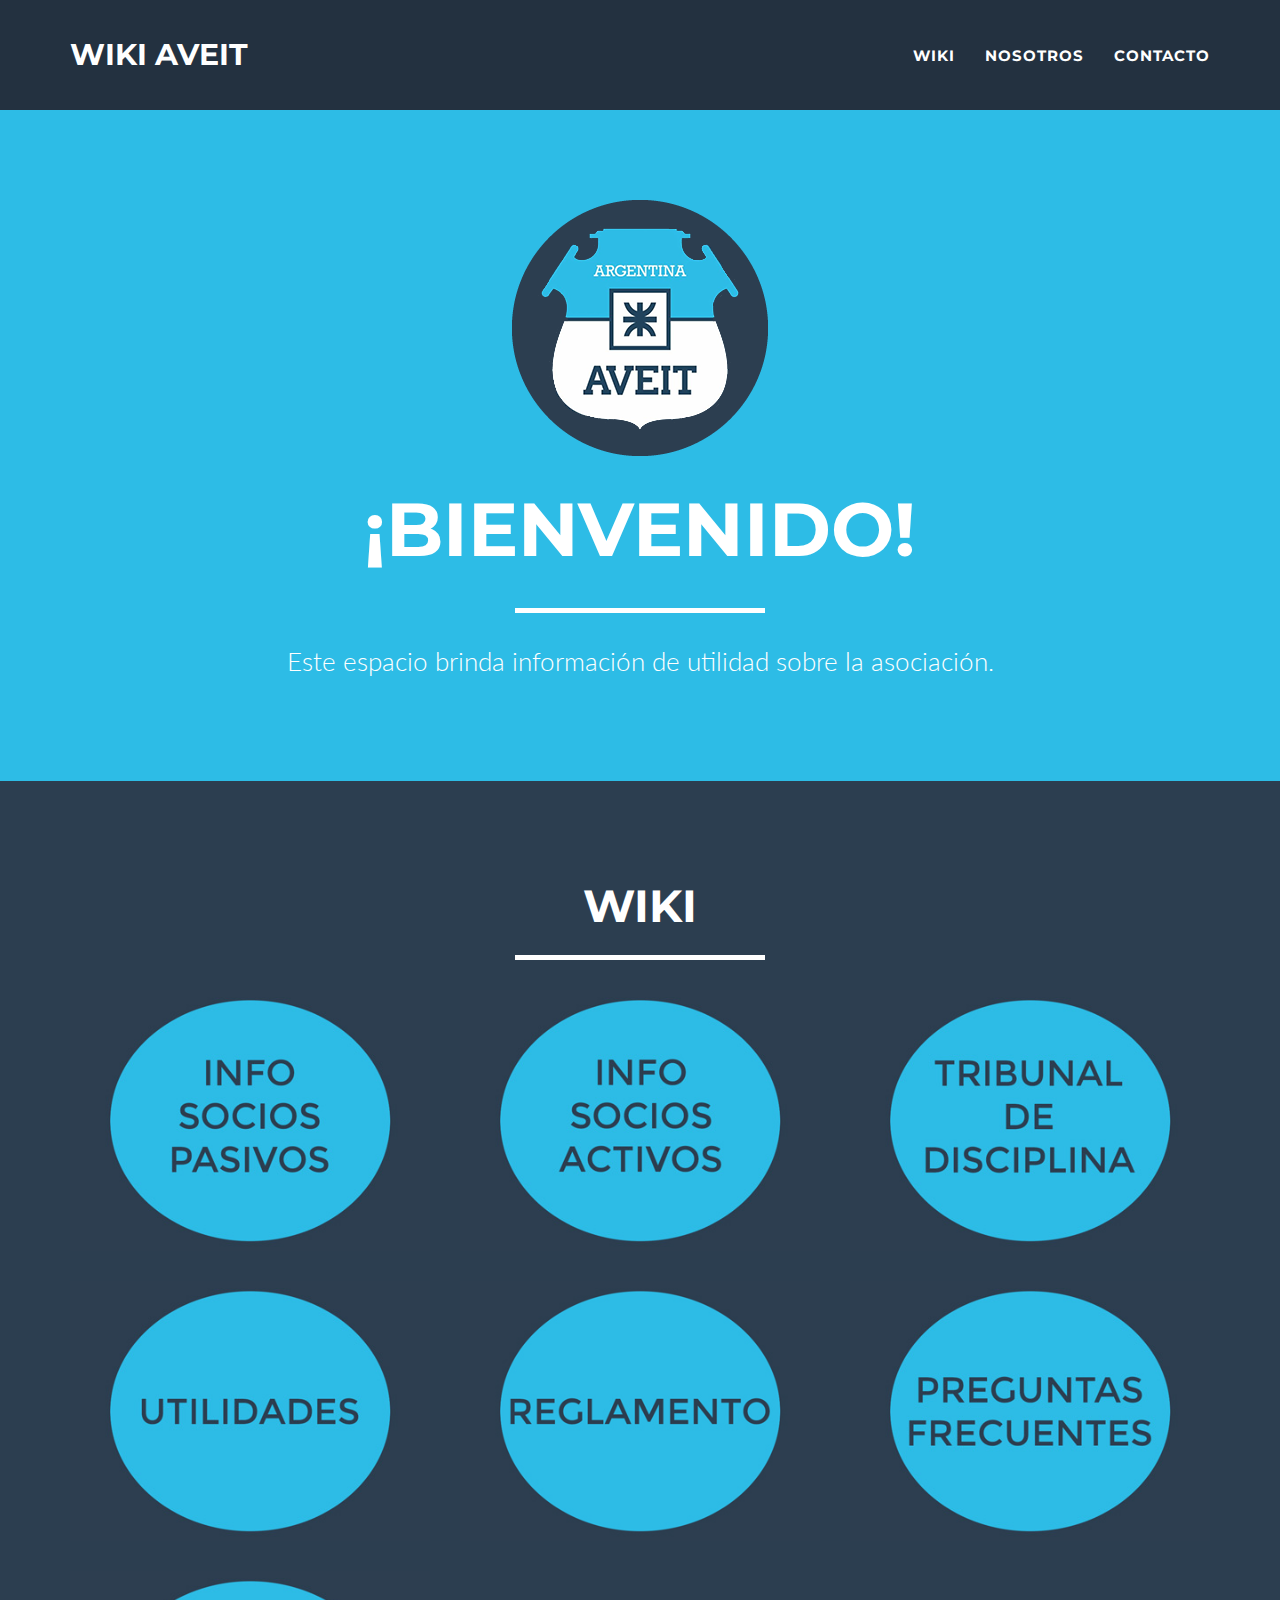
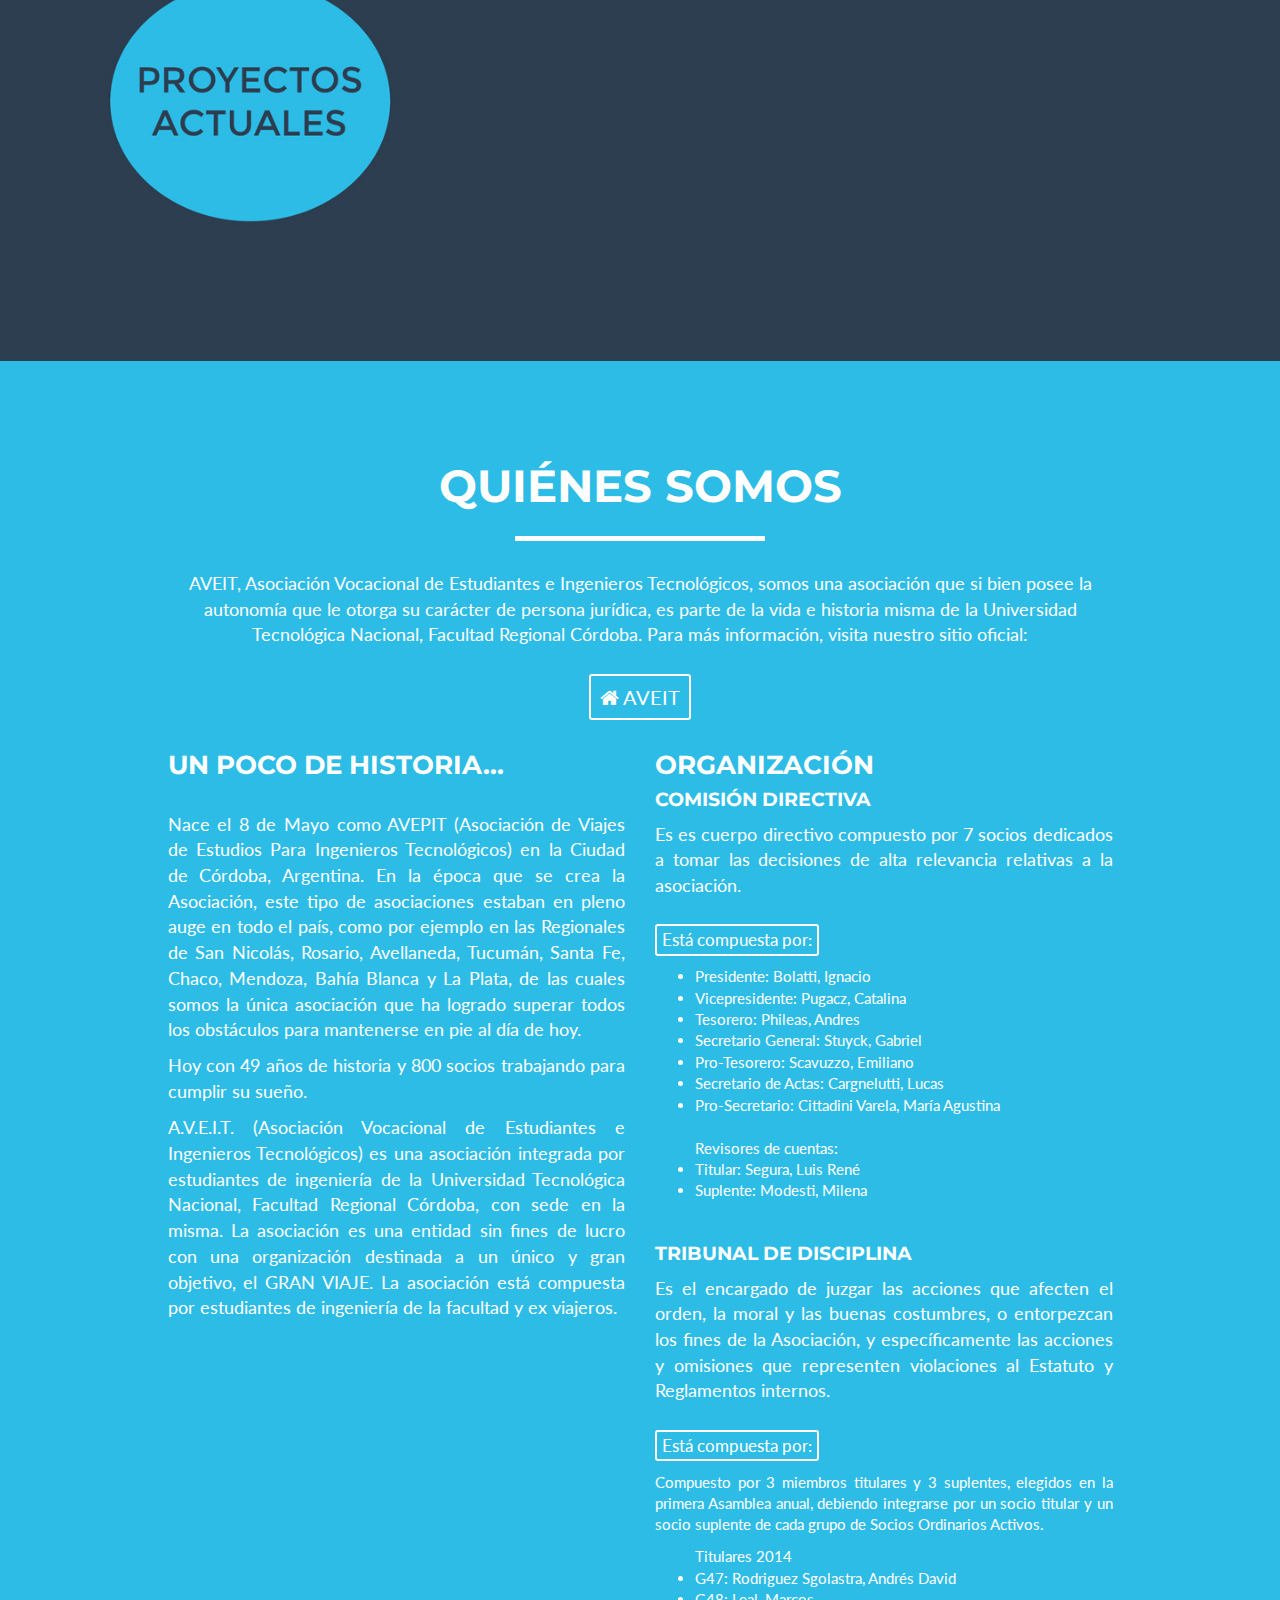
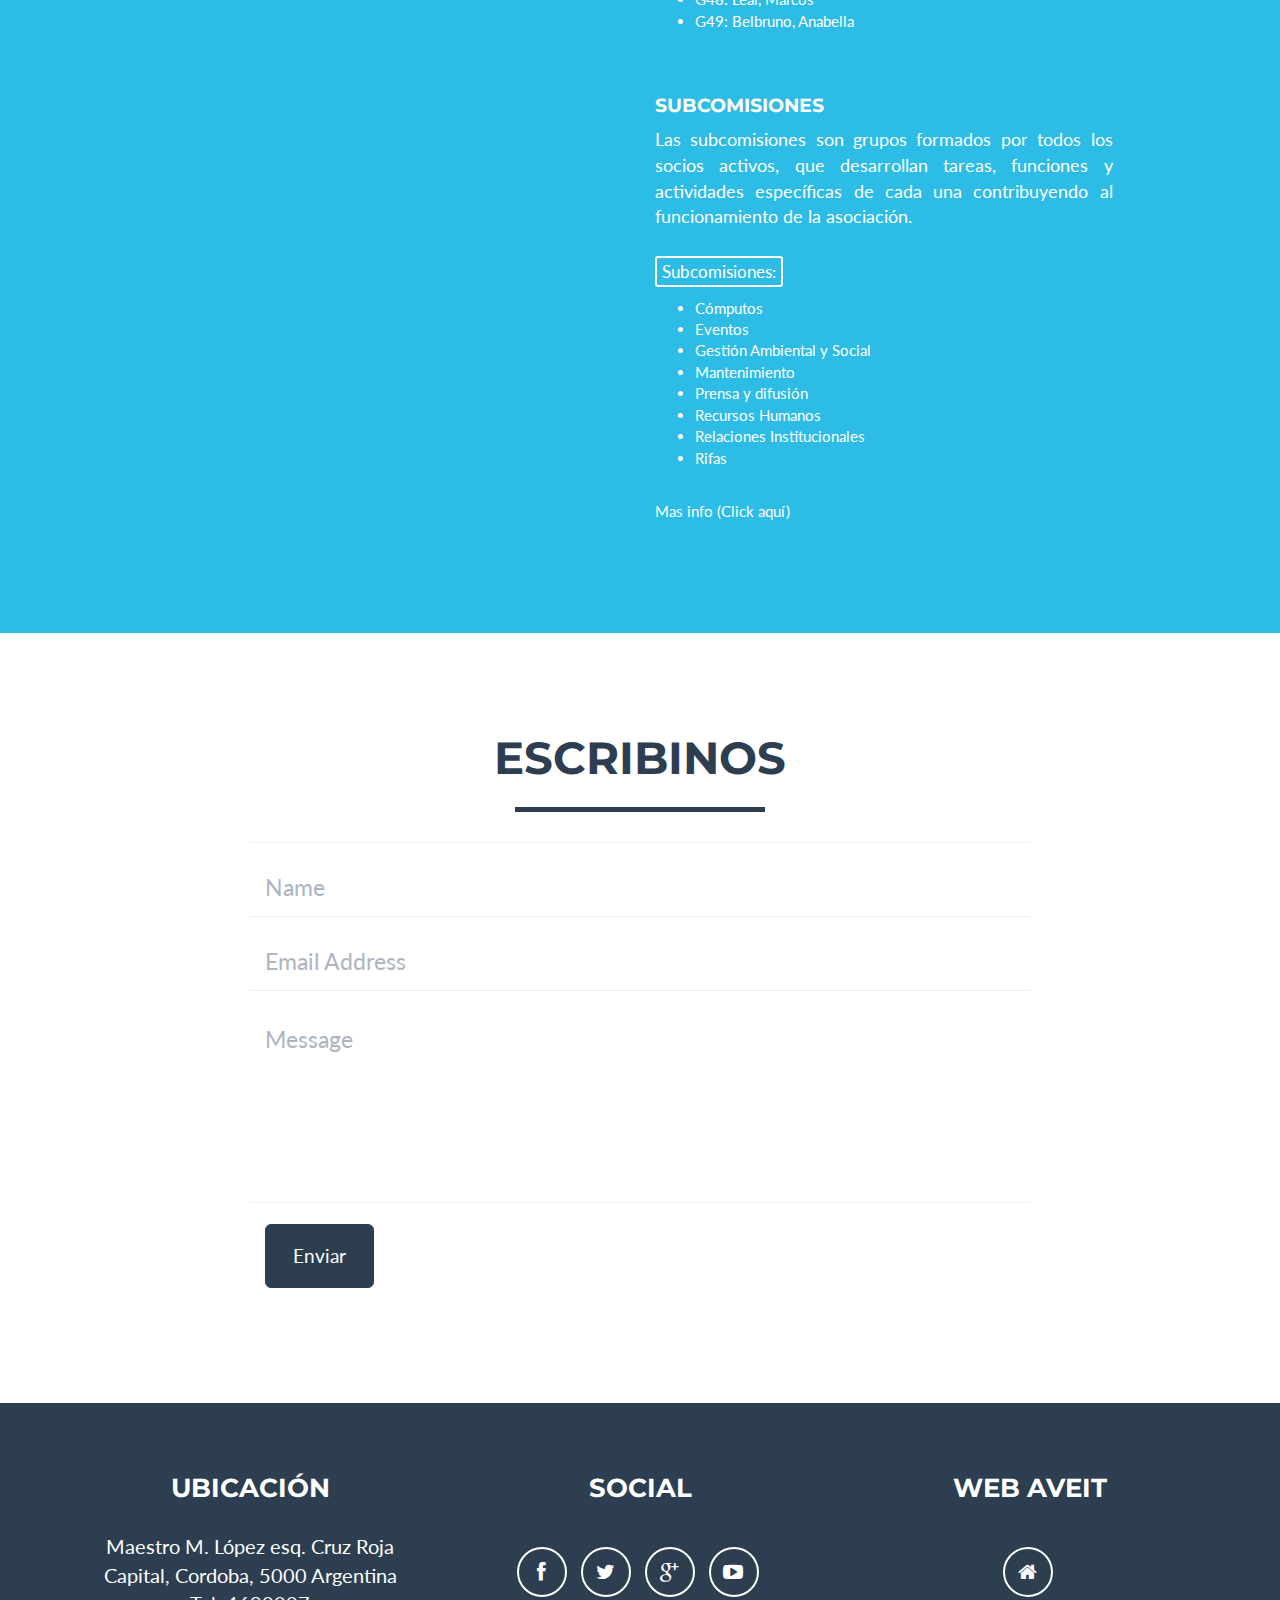
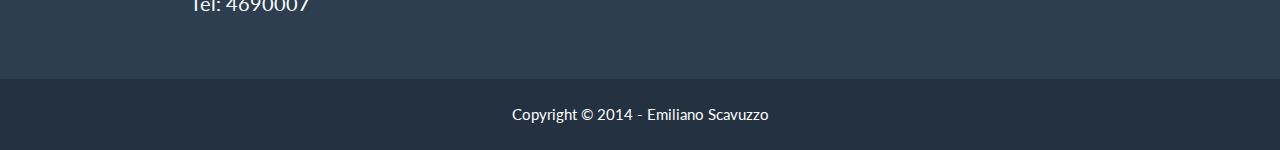
<file: index.html>
<!DOCTYPE html>
<html lang="es">

<head>

    <meta charset="utf-8">
    <meta name="viewport" content="width=device-width, initial-scale=1.0, user-scalable=no">
    <meta name="description" content="info sobre AVEIT asociacion de estudiantes e ingenieros">
    <meta name="author" content="Emiliano Scavuzzo">

    <title>Wiki AVEIT</title>

    <!-- Bootstrap Core CSS -->
    <link href="css/bootstrap.min.css" rel="stylesheet" type="text/css">
    <link href="css/freelancer.css" rel="stylesheet" type="text/css">
    <link rel="shortcut icon" type="image/x-icon" href="favicon.ico" />
    <!-- Fonts -->
    <link href="font-awesome/css/font-awesome.min.css" rel="stylesheet" type="text/css">
    <link href='http://fonts.googleapis.com/css?family=Montserrat:400,700' rel='stylesheet' type='text/css'>

    <!-- IE8 support for HTML5 elements and media queries -->
    <!--[if lt IE 9]>
      <script src="https://oss.maxcdn.com/libs/html5shiv/3.7.0/html5shiv.js"></script>
      <script src="https://oss.maxcdn.com/libs/respond.js/1.3.0/respond.min.js"></script>
      <![endif]-->

</head>

<body id="page-top" class="index">

    <!-- Navigation -->
    <nav class="navbar navbar-default navbar-fixed-top">
        <div class="container">
            <!-- Brand and toggle get grouped for better mobile display -->
            <div class="navbar-header page-scroll">
                <button type="button" class="navbar-toggle" data-toggle="collapse" data-target="#bs-example-navbar-collapse-1">
                    <span class="sr-only">Toggle navigation</span>
                    <span class="icon-bar"></span>
                    <span class="icon-bar"></span>
                    <span class="icon-bar"></span>
                </button>
                <a class="navbar-brand" href="#page-top">Wiki AVEIT</a>
            </div>

            <!-- Collect the nav links, forms, and other content for toggling -->
            <div class="collapse navbar-collapse" id="bs-example-navbar-collapse-1">
                <ul class="nav navbar-nav navbar-right">
                    <li class="hidden">
                        <a href="#page-top"></a>
                    </li>
                    <li class="page-scroll">
                        <a href="#portfolio">Wiki</a>
                    </li>
                    <li class="page-scroll">
                        <a href="#about">Nosotros</a>
                    </li>
                    <li class="page-scroll">
                        <a href="#contact">Contacto</a>
                    </li>
                </ul>
            </div>
            <!-- /.navbar-collapse -->
        </div>
        <!-- /.container-fluid -->
    </nav>

    <header>
        <div class="container">
            <div class="row">
                <div class="col-lg-12">
                    <img class="img-responsive" src="img/profile.png" alt="">
                    <div class="intro-text">
                        <span class="name">¡Bienvenido!</span>
                        <hr class="star-light">
                        <span class="skills">Este espacio brinda información de utilidad sobre la asociación.</span>
                    </div>
                </div>
            </div>
        </div>
    </header>

    <section id="portfolio">
        <div class="container">
            <div class="row">
                <div class="col-lg-12 text-center">
                    <h2>WIKI</h2>
                    <hr class="star-primary">
                </div>
            </div>
            <div class="row">
                <div class="col-sm-4 portfolio-item">
                    <a href="#portfolioModal1" class="portfolio-link" data-toggle="modal">
                        <div class="caption">
                            <div class="caption-content">
                                <i class="fa fa-play fa-3x"></i>
                            </div>
                        </div>
                        <img src="img/portfolio/infosp.jpg" class="img-responsive" alt="" />
                    </a>
                </div>
                <div class="col-sm-4 portfolio-item">
                    <a href="#portfolioModal2" class="portfolio-link" data-toggle="modal">
                        <div class="caption">
                            <div class="caption-content">
                                <i class="fa fa-play fa-3x"></i>
                            </div>
                        </div>
                        <img src="img/portfolio/infosa.jpg" class="img-responsive" alt="" />
                    </a>
                </div>
                <div class="col-sm-4 portfolio-item">
                    <a href="#portfolioModal3" class="portfolio-link" data-toggle="modal">
                        <div class="caption">
                            <div class="caption-content">
                                <i class="fa fa-play fa-3x"></i>
                            </div>
                        </div>
                        <img src="img/portfolio/tribunal.jpg" class="img-responsive" alt="" />
                    </a>                    
                </div>
                <div class="col-sm-4 portfolio-item">
                    <a href="#portfolioModal4" class="portfolio-link" data-toggle="modal">
                        <div class="caption">
                            <div class="caption-content">
                                <i class="fa fa-play fa-3x"></i>
                            </div>
                        </div>
                        <img src="img/portfolio/utilidades.jpg" class="img-responsive" alt="" />
                    </a>
                </div>
                <div class="col-sm-4 portfolio-item">
                    <a href="#portfolioModal7" class="portfolio-link" data-toggle="modal">
                        <div class="caption">
                            <div class="caption-content">
                                <i class="fa fa-play fa-3x"></i>
                            </div>
                        </div>
                        <img src="img/portfolio/reglamentos.jpg" class="img-responsive" alt="" />
                    </a>
                </div>    
                <div class="col-sm-4 portfolio-item">
                    <a href="#portfolioModal6" class="portfolio-link" data-toggle="modal">
                        <div class="caption">
                            <div class="caption-content">
                                <i class="fa fa-play fa-3x"></i>
                            </div>
                        </div>
                        <img src="img/portfolio/preguntas.jpg" class="img-responsive" alt="" />
                    </a>
                </div>
                <div class="col-sm-4 portfolio-item">
                    <a href="#portfolioModal5" class="portfolio-link" data-toggle="modal">
                        <div class="caption">
                            <div class="caption-content">
                                <i class="fa fa-play fa-3x"></i>
                            </div>
                        </div>
                        <img src="img/portfolio/proyectos.jpg" class="img-responsive" alt="" />
                    </a>
                </div>            
            </div>
        </div>
    </section>

    <section class="success" id="about">
        <div class="container">
            <div class="row">
                <div class="col-lg-12 text-center">
                    <h2>Quiénes Somos</h2>
                    <hr class="star-light">
                </div>
            </div>
            <div class="row">
                <div class="col-lg-10 col-lg-offset-1 text-center">
                    <p>AVEIT, Asociación Vocacional de Estudiantes e Ingenieros Tecnológicos, somos una asociación que si bien posee la autonomía que le otorga su carácter de persona jurídica, es parte de la vida e historia misma de la Universidad Tecnológica Nacional, Facultad Regional Córdoba. Para más información, visita nuestro sitio oficial:</p>
                    <p><a target="_blank" href="http://www.aveit.org.ar/" class="btn btn-sm btn-outline"><i class="fa fa-home"></i> AVEIT</a></p>       
                </div>
                <div class="col-lg-5 col-lg-offset-1 text-justify">
                    <p><h3>Un poco de historia...</h3></p><br>
                    <p>Nace el 8 de Mayo como AVEPIT (Asociación de Viajes de Estudios Para Ingenieros Tecnológicos) en la Ciudad de Córdoba, Argentina.
                        En la época que se crea la Asociación, este tipo de asociaciones estaban en pleno auge en todo el país, como por ejemplo en las Regionales de San Nicolás, Rosario, Avellaneda, Tucumán, Santa Fe, Chaco, Mendoza, Bahía Blanca y La Plata, de las cuales somos la única asociación que ha logrado superar todos los obstáculos para mantenerse en pie al día de hoy.<p> 
                        <p>Hoy con 49 años de historia y 800 socios trabajando para cumplir su sueño.</p>
                        <p>A.V.E.I.T. (Asociación Vocacional de Estudiantes e Ingenieros Tecnológicos) es una asociación integrada por estudiantes de ingeniería de la Universidad Tecnológica Nacional, Facultad Regional Córdoba, con sede en la misma.  
                            La asociación es una entidad sin fines de lucro con una organización destinada a un único y gran objetivo, el GRAN VIAJE.
                            La asociación está compuesta por estudiantes de ingeniería de la facultad y ex viajeros.</p>
                        </div>
                        <div class="col-lg-5 text-justify">
                            <p><h3>Organización</h3></p>
                            <p><h4>Comisión Directiva</h4></p>
                            <p>Es es cuerpo directivo compuesto por 7 socios dedicados a tomar las decisiones de alta relevancia relativas a la asociación.</p>
                            <p><button type="button" class="btn btn-xs btn-outline tamano" data-toggle="collapse" data-target="#coll1">Está compuesta por:</button>
                                <div id="coll1" class="collapse in">
                                    <ul><li>Presidente: Bolatti, Ignacio</li>
                                        <li>Vicepresidente: Pugacz, Catalina</li>
                                        <li>Tesorero: Phileas, Andres</li>
                                        <li>Secretario General: Stuyck, Gabriel</li>
                                        <li>Pro-Tesorero: Scavuzzo, Emiliano</li>
                                        <li>Secretario de Actas: Cargnelutti, Lucas</li>
                                        <li>Pro-Secretario: Cittadini Varela, María Agustina</li><br>
                                        Revisores de cuentas:
                                        <li>Titular: Segura, Luis René</li>
                                        <li>Suplente: Modesti, Milena</li></ul>
                                    </div>
                                </p><br>
                                <p><h4>Tribunal de Disciplina</h4></p>
                                <p>Es el encargado de juzgar las acciones que afecten el orden, la moral y las buenas costumbres, o entorpezcan los fines de la Asociación, y específicamente las acciones y omisiones que representen violaciones al Estatuto y Reglamentos internos.</p>

                                <p><button type="button" class="btn btn-xs btn-outline tamano" data-toggle="collapse" data-target="#coll2">Está compuesta por:</button>
                                    <div id="coll2" class="collapse in">
                                       <p style="font-size:15px;">Compuesto por 3 miembros titulares y 3 suplentes, elegidos en la primera Asamblea anual, debiendo integrarse por un socio titular y un socio suplente de cada grupo de Socios Ordinarios Activos.</p>
                                       <p><ul>Titulares 2014
                                        <li>G47: Rodriguez Sgolastra, Andrés David</li>
                                        <li>G48: Leal, Marcos</li>
                                        <li>G49: Belbruno, Anabella</li><br>
                                    </div>
                                </p><br>
                                <p><h4>Subcomisiones</h4></p>
                                <p>Las subcomisiones son grupos formados por todos los socios activos, que desarrollan tareas, funciones y actividades específicas de cada una contribuyendo al funcionamiento de la asociación.</p>
                                <p><button type="button" class="btn btn-xs btn-outline tamano" data-toggle="collapse" data-target="#coll3">Subcomisiones:</button>
                                    <div id="coll3" class="collapse in">
                                        <ul>
                                            <li>Cómputos</li>
                                            <li>Eventos</li>
                                            <li>Gestión Ambiental y Social</li>
                                            <li>Mantenimiento</li>
                                            <li>Prensa y difusión</li>
                                            <li>Recursos Humanos</li>
                                            <li>Relaciones Institucionales</li>
                                            <li>Rifas</li><br> 
                                        </ul>
                                        <a href="#portfolioModalSub" class="portfolio-link white" data-toggle="modal">Mas info (Click aquí)</a>
                                    </div>          
                                </p>
                            </div>
                        </div>
                    </div>
    </section>

    <section id="contact">
                    <div class="container">
                        <div class="row">
                            <div class="col-lg-12 text-center">
                                <h2>Escribinos</h2>
                                <hr class="star-primary">
                            </div>
                        </div>
                        <div class="row">
                            <div class="col-lg-8 col-lg-offset-2">
                                <form role="form" action="" method="post" id="mycontactform">
                                    <div class="row">
                                        <div class="form-group col-xs-12 floating-label-form-group">
                                            <label for="name">Nombre</label>
                                            <input class="form-control" type="text" name="name" id="name" placeholder="Name">
                                        </div>
                                    </div>
                                    <div class="row">
                                        <div class="form-group col-xs-12 floating-label-form-group">
                                            <label for="email">Email</label>
                                            <input class="form-control" type="email" name="email" id="email" placeholder="Email Address">
                                        </div>
                                    </div>
                                    <div class="row">
                                        <div class="form-group col-xs-12 floating-label-form-group">
                                            <label for="message">Mensaje</label>
                                            <textarea placeholder="Message" class="form-control" name="message" id="message" rows="5"></textarea>
                                        </div>
                                    </div>
                                    <br>
                                    <div class="row">
                                        <div class="form-group col-xs-12">
                                            <button type="submit" id="submit" class="btn btn-lg btn-success azul">Enviar</button>
                                        </div>
                                    </div>
                                    <div id="success" style="color:red;"></div>
                                </form>
                            </div>
                        </div>
                    </div>
    </section>
    <footer class="text-center">
                    <div class="footer-above">
                        <div class="container">
                            <div class="row">
                                <div class="footer-col col-md-4">
                                    <h3>Ubicación</h3>
                                    <p>Maestro M. López esq. Cruz Roja
                                        <br>Capital, Cordoba, 5000 Argentina
                                        <br>Tel: 4690007
                                    </p>
                                    </div>
                                    <div class="footer-col col-md-4">
                                        <h3>Social</h3>
                                        <ul class="list-inline">
                                            <li><a target="_blank" href="https://www.facebook.com/aveit.org.ar?fref=ts" class="btn-social btn-outline"><i class="fa fa-fw fa-facebook"></i></a></li>
                                            <li><a target="_blank" href="https://twitter.com/AVEIT_UTN" class="btn-social btn-outline"><i class="fa fa-fw fa-twitter"></i></a></li>
                                            <li><a target="_blank" href="https://plus.google.com/u/0/106524952410417729418/posts" class="btn-social btn-outline"><i class="fa fa-fw fa-google-plus"></i></a></li>
                                            <li><a target="_blank" href="https://www.youtube.com/user/AVEITUTN/videos" class="btn-social btn-outline"><i class="fa fa-fw fa-youtube-play"></i></a></li>
                            <!--<li><a href="#" class="btn-social btn-outline"><i class="fa fa-fw fa-linkedin"></i></a></li>
                            <li><a href="#" class="btn-social btn-outline"><i class="fa fa-fw fa-dribbble"></i></a></li>-->
                                        </ul>
                                    </div>
                            <div class="footer-col col-md-4">
                                <h3>Web Aveit</h3>
                                <ul class="list-inline"><li><a target="_blank" href="http://www.aveit.org.ar/" class="btn-social btn-outline"><i class="fa fa-fw fa-home"></i></a></li></ul>
                            </div>
                            </div>
                        </div>
                    </div>
                    <div class="footer-below">
                        <div class="container">
                            <div class="row">
                                <div class="col-lg-12">
                                    Copyright &copy; 2014 - Emiliano Scavuzzo
                                </div>
                            </div>
                        </div>
                    </div>
    </footer>

    <div class="scroll-top page-scroll visible-xs visble-sm">
        <a class="btn btn-primary" href="#page-top">
            <i class="fa fa-chevron-up"></i>
        </a>
    </div>

    <!-- Portfolio Modals -->
    <div class="portfolio-modal modal fade" id="portfolioModal1" tabindex="-1" role="dialog" aria-hidden="true">
        <div class="modal-content">
            <div class="close-modal" data-dismiss="modal">
                <div class="lr">
                    <div class="rl">
                    </div>
                </div>
            </div>
            <div class="container">
                <div class="row">
                    <div class="col-lg-8 col-lg-offset-2">
                        <div class="modal-body">
                            <h2>Info Socios Pasivos</h2>
                            <hr class="star-primary">
                            <br><h4>¿Quiénes son?</h4>
                            <p>Son los socios mas nuevos de la asociación, comprendido por aquellos que recién ingresan hasta los que han cumplido el tercer año dentro de ella.</p>
                            <br><h4>Obligaciones:</h4>
                            <p>La única y principal obligación de los socios pasivos se restringe a la venta de rifas. Este tipo de socio no pertenece a una subcomisión ni tiene responsabilidades con las mismas. Sin embargo, si lo desea puede desarrollar tareas a modo de colaboración.</p> 
                            <p>Estos socios cuentan con la ayuda de un padrino (socio activo) que está a su disposición ante cualquier duda o problema que tenga. Estos le son asignados en la entrega de la GRAN RIFA.</p>
                            <p>Cumplido el último año como socio pasivo (3°), estos son agasajado con una Fiesta de Bienvenida, con motivo de su paso a ser socio activo el año entrante. La misma está a cargo del grupo activo más joven.</p>
                            <p>Los socios pasivos como todos los socios de la asociación disponen del uso de las instalaciones como, aula para estudio, mesas de ping pong, sala de máquinas, etc.</p>
                            <br><h4>Eventos:</h4>
                            <ul class="text-left listas">
                                <li>Fiesta de Bienvenida: es la fiesta en donde se celebra el inicio como socios activos.</li>
                                <li>COMEIT: fiesta en donde se degusta una comida típica de algún país europeo, se realizan actividades en conjunto con ex viajero, socios activos y pasivos.</li>
                                <li>Cumpleaños de la asociación.</li>
                                <li>Cena de fin de año</li>
                            </ul>
                            <br><h4>Actividades:</h4>
                            <ul class="text-left listas">
                                <li>Campamentos.</li>
                                <li>Visitas técnicas.</li>
                                <li>Seminarios y charlas.</li>
                            </ul>                    
                            <br><button type="button" class="btn btn-default azul" data-dismiss="modal"><i class="fa fa-times"></i> Cerrar</button>
                        </div>
                    </div>
                </div>
            </div>
        </div>
    </div>
    <div class="portfolio-modal modal fade" id="portfolioModal2" tabindex="-1" role="dialog" aria-hidden="true">
        <div class="modal-content">
            <div class="close-modal" data-dismiss="modal">
                <div class="lr">
                    <div class="rl">
                    </div>
                </div>
            </div>
            <div class="container">
                <div class="row">
                    <div class="col-lg-8 col-lg-offset-2">
                        <div class="modal-body">
                            <h2>Info Socios Activos</h2>
                            <hr class="star-primary">
                            <br><h4>¿Quienes somos?</h4>
                            <p>El socio activo es el socio que se encuentra en los 3 últimos años de la venta de rifa. Este aporta de manera más directa a la asociación, realizando actividades desde una subcomision en la que es parte desde el comienzo en su etapa de activo.</p>
                            <p>Parte de este aporte lo deben realizar de manera extra a las tareas de su subcomisión, con responsabilidades comunes con la asociación que son:</p>
                            <ul class="text-left listas">
                                <li>Mantenimiento General (1 vez al año).</li>
                                <li>Limpieza de los sectores de la asociación (3 a 5 veces al año).</li>
                            </ul>
                            <p>Estas responsabilidades son obligatorias y sancionables, es decir que si no asiste se le sanciona con puntos negativos por parte de la comisión directiva.</p>
                            <br><h4>Reuniones Obligaciones y Sancionables (OyS)</h4>
                            <ul class="text-left listas"> 
                                <li>Asamblea Ordinaria.</li>
                                <li>Asamblea Extraordinaria.</li>
                                <li>Reuniones de grupo.</li>
                                <li>Reuniones previamente comunicadas (de Socios Activos o de Subcomisión).</li>
                            </ul>
                            <br><h4>Eventos</h4>
                            <ul class="text-left listas">  
                                <li>Fiesta de despedida: Es la fiesta que se conmemora la despedida del grupo viajero del año actual.</li>
                                <li>Fiesta de devolución: Es la fiesta en agradecimiento a la realizada por el grupo intermedio al nuevo grupo, en motivo de bienvenida a ser socios activos.</li>
                                <li>Cumpleaños de AVEIT con los socios</li>
                                <li>COMEIT</li>
                                <li>Fiesta del Reencuentro (GV)</li>
                                <li>Fiesta de Bienvenida</li>
                                <li>Cena de fin de Año: Es evento en que cierra las actividades de los socios durante ese año. La misma es una fiesta de gala, donde ningún socio debe realizar tarea alguna.</li>
                                <li>Fiestas/Peñas</li>
                                <li>Olimpiadas AVEIT</li>
                            </ul>
                            <br><button type="button" class="btn btn-default azul" data-dismiss="modal"><i class="fa fa-times"></i> Cerrar</button>
                        </div>
                    </div>
                </div>
            </div>
        </div>
    </div>
    <div class="portfolio-modal modal fade" id="portfolioModal3" tabindex="-1" role="dialog" aria-hidden="true">
        <div class="modal-content">
            <div class="close-modal" data-dismiss="modal">
                <div class="lr">
                    <div class="rl">
                    </div>
                </div>
            </div>
            <div class="container">
                <div class="row">
                    <div class="col-lg-10 col-lg-offset-1">
                        <div class="modal-body">
                            <h2>Tribunal de disciplina</h2>
                            <hr class="star-primary">
                            <br><h3>Estado de Casos</h3>
                            <br><h4>En Comisión Directiva</h4>
                                <p><strong>Notificado:</strong> Es el primer estado que se asigna a un caso, al momento de notificar al socio de la reunión, evento, actividad o tarea, según el procedimiento que establece el Reglamento Interno de Disciplina. Al momento asentar el caso en el sistema queda asignado el Número de Expediente.</p>
                                <p><strong>Asistencia Verificada:</strong> Es el proceso en el cual se revisa las firmas del libro de asistencia, o planilla destinada a tal fin, y conformar la lista que personas ausentes a la reunión, evento, actividad o registro de tareas. En caso de tareas de designadas con fecha límite de realización, sin necesidad de cumplir con horario específico no requerirá de verificación de asistencia, directamente se verificará la finalización del trabajo asignado.</p>
                                <p><strong>Entrega Virtual:</strong> Es la primer entrega del pedido de Sanción o Premio, la misma se realiza de forma virtual, vía e-mail. El Tribunal de Disciplina tiene oportunidad de verificar la confección del mismo antes de que sea impreso, firmado y enviado definitivamente. Esta verificación tiene en cuenta los aspectos de formato, redacción y coherencia, dejando de lado los motivos del pedido y los socios involucrados los cuales se analizarán una vez que el Tribunal de Disciplina haya recibido el pedido definitivo, firmado y sellado por parte de la Comisión Directiva.</p>
                                <p><strong>Entrega Definitiva:</strong> En este último estado la Comisión Directiva finaliza sus tareas entorno al caso y pasa definitivamente el Tribunal de Disciplina.</p>
                                <br><h4>En Tribunal de Disciplina</h4>
                                <p><strong>Registrado:</strong> Es el estado que se asigna cuando se recibe el caso y se registra los socios afectados en el sistema.</p>
                                <p><strong>Abierto:</strong> Tomando el listado de socios registrado se procede a enviar los AVISOS DE SANCIÓN vía e-mail, quedando abierto y comenzando a regir el plazo de 3 (tres) días hábiles para realizar la justificación o descargo, según lo establece el Inc. a Art. 93 Título III del Estatuto AVEIT.</p>
                                <p><strong>En Proceso:</strong> Finalizado el plazo de 3 (tres) días mencionado anteriormente, se procede al análisis del caso, las justificaciones, descargos, y demás documentación que se haya presentado en tiempo y forma ante el Tribunal de Disciplina. Como parte de esa evaluación los justificativos y descargos son calificados con APROBADO o DENEGADO según corresponda, acorde los motivos de justificación contemplados por el Reglamento Interno de Disciplina y al criterio del Tribunal de Disciplina. También será motivo de estudio, la estimación de puntos realizada por la Comisión Directiva, teniendo en cuenta las graduaciones de premios y sanciones que figuren en la reglamentación (Reglamentos Interno de Sub-Comisión, Reglamento Interno de Disciplina y Estatuto AVEIT).</p>
                                <p><strong>Cerrado:</strong> Finalizado el proceso de evaluación se procede a cerrar el caso mediante la emisión de una RESOLUCIÓN, cuyo número será igual al expediente que resuelve, el cual resumirá los socios afectado a la medida y los absueltos, la cantidad de puntos asignados y la reglamentación respaldante. La misma es enviada vía e-mail a los socios afectados y a la Comisión Directa, y expuesta en la esterilla del hall de entrada de la sede social. El caso permanecerá con este estado durante los siguiente 7 (siete) días, durante los cuales se podrá apelar la decisión del Tribunal de Disciplina. En caso de tener que hacer modificaciones de un premio o sanción se realizará mediante la DISPOSICIÓN, y la resolución no será alterada.</p>
                                <p><strong>Archivado:</strong> Una vez alcanzado este estado, el caso se archiva definitivamente, SIN posibilidad de realizar modificaciones y/o reclamos.</p>
                           
                            <br><h3>Documentación emitida</h3>
                            <p>Durante el desarrollo de las tareas relacionadas a los premios y sanciones el Tribunal de Disciplina emite y recibe distintos documentos, que respaldan y dejan asentado de forma escrita los procedimientos y decisiones tomadas.</p>

                            <br><h4>Documentos recibidos por el Tribunal de Disciplina</h4>
                            <h5>T-01 (FORMULARIO DE SOLICITUD DE PREMIO O SANCIÓN)</h5>
                            <p>Según establece el procedimiento en el Art. 93 Título III del Estatuto AVEIT, las solicitudes de premios y sanciones debe realizarlas la Comisión Directiva ante el Tribunal de Disciplina, por lo cual son lo único hacen uso de estos formularios.
                            El T-01 tiene dos variantes la “I” y “C”, para solicitudes Individuales o Colectivas, respectivamente.</p>
                            <br><h5><a href="https://www.facebook.com/download/1478231159076601/T-02_new.pdf">T-02 (FORMULARIO DE JUSTIFICACIÓN)</a></h5>
                            <p>En el primer bloque, DATOS PERSONALES, el socio debe identificarse mediante APELLIDO, Nombre y Número de Socio. En el segundo bloque, DESCRIPCIÓN DE SANCIÓN, tiene como objetivo lograr que el socio tenga noción de qué se lo acusa, por eso se toma como referencia una descripción general de la sanción y el número de expediente para que no sea confundida con otros casos. El tercer bloque, JUSTIFICACIÓN, agrupa los causales de justificación que reconoce el Reglamento Interno de Disciplina, y aclara la documentación que se debe adjuntar para respaldar al mismo. El cuarto bloque, OBSERVACIONES, que a disposición del socio para que agregue cualquier información que crea pertinente, relacionada a la evaluación del presente justificativo. Por último, se debe firmar, aclarar y colocar el número de socio.
                            Para los casos de justificación por actividad académica o actividad laboral (donde el empleador no entregue certificado de trabajo) se hará uso del APARTADO DE CERTIFICACIÓN, el cual tiene como objetivo legitimar la realización de dichas actividades. El mismo deberá estar firmado y aclarado por el profesor de la cátedra o el empleador, según corresponda.
                            En caso de actividad laboral, la misma deberá ser declarada con anticipación mediante declaración jurada, según reglamenta el Art. ## y al momento de utilizar el APARTADO DE CERTIFICACIÓN, el empleador deberá indicar su cargo y CUIT, personal o de la empresa.
                            Finalmente, el T-02 deberá ser entregado en la secretaría de AVEIT, en la sede social, en horario de secretarias (09:00hs a 14:00hs y 16:00hs a 21:00hs), donde será controlado el correcto llenado de los diferentes bloques y se verificará la numeración de hojas. Si esto es correcto se procederá a sellarlo, firmarlo, registrarlo en el sistema y archivarlo para ser evaluado por el Tribunal de Disciplina. Su numeración surge del sistema de registro del Tribunal de Disciplina.</p>
                            <br><h5><a href="https://www.facebook.com/download/1432110897039724/T-03_new.pdf">T-03 (FORMULARIO DE DESCARGO)</a></h5>
                            <p>El uso de este formulario se reduce a los casos especiales donde la causa de justificación no está contemplada dentro del Reglamento Interno de Disciplina, por lo cual no figura dentro del T-02. La evaluación de estos formularios solo se basa en el criterio del Tribunal de Disciplina y/o en casos anteriores de similares características.
                            El T-03 se dispone en formato de carta formal, lo cual deberá ser respetado en su estructura y redacción.
                            Si el cuerpo de texto a escribir es demasiado extenso, se podrá utilizar otro T-03 para continuar escribiendo. Los formularios agregado no requieren tener los encabezados completos (dejar en blanco), solo de deben numerar correctamente las hojas.
                            Al igual que el T-02, el T-03 deberá ser entregado en la secretaría de AVEIT, en la sede social, en horario de secretarias (09:00hs a 14:00hs y 16:00hs a 21:00hs), donde será controlado el correcto llenado y se verificará la numeración de hojas. Si esto es correcto se procederá a sellarlo, firmarlo, registrarlo en el sistema y archivarlo para ser evaluado por el Tribunal de Disciplina. Su numeración surge del sistema de registro del Tribunal de Disciplina.</p>
                            <br><h5><a target="_blank" href="https://docs.google.com/spreadsheet/ccc?key=0Amdbe-RRIZqjdE4wVlIyTC0tMnYwRlgzTms4OGllSEE&usp=drive_web#gid=2">T-04 (CONSULTA DE REGISTROS)</a></h5>
                            <p>Quienes no posean cuenta de Gmail deben actualizar su e-mail a ese servicio de correo para poder ver este archivo. Para modificar dicha dirección deben completar la DECLARACIÓN JURADA DE CAMBIO DE E-MAIL en la secretaría de AVEIT o ponerse en contacto con el TRIBUNAL DE DISCIPLINA (tribunaldedisciplina.aveit@gmail.com).</p>
                            
                            <br><h4>Documentos Emitidos por el Tribunal de Disciplina</h4> 
                            <p><strong>AVISO DE SANCIÓN:</strong> Es la comunicación, por parte del Tribunal de Disciplina, al socio de que existe un pedido de sanción en su contra. El mismo detalla la descripción de sanción, la magnitud de la sanción, el número de expediente asignado al caso y, al momento de ser recibido, determina el inicio del plazo de 3 (tres) días hábiles para presentar la justificación. Este es enviado vía e-mail desde las cuentas del Tribunal de Disciplina (tribunaldedisciplina.aveit@gmail.com o tribunal@aveit.org.ar) a las direcciones que fueron declaradas mediante declaración jurada por el socio, la cual deberá tener dominio Gmail. Su numeración surge del sistema de registro del Tribunal de Disciplina.</p>
                            <p><strong>RESOLUCIÓN:</strong> Es documento que da cierre a un caso, estableciendo las personas premiadas, sancionadas, absueltas, la cantidad de puntos asignados, los motivos y la reglamentación en la cual se basa dicho juicio. Su estructura se caracteriza por los VISTOS, CONSIDERANDOS y artículos de RESOLUCIÓN. Su numeración coincide con el expediente del caso que resuelve.</p>
                            <p><strong>DISPOSICIÓN:</strong> De estructura similar a la RESOLUCIÓN, se utilizar en los casos especiales de justificación, donde el Tribunal de Disciplina y la Comisión Directiva deciden contemplar algún caso especial de justificación, no incluida en el Reglamento Interno de Disciplina. También, se utiliza en los casos apelados donde se debe ratificar un veredicto adoptado en alguna RESOLUCIÓN. Su numeración surge del sistema de registro del Tribunal de Disciplina.</p>
                            <p><strong>CIRCULAR:</strong> Es un documento de carácter informativo, sin embargo, su contenido podrá ser tomado como reglamentario. Su numeración surge del sistema de registro del Tribunal de Disciplina.<br>
                            <a target="_blank" href="https://drive.google.com/folderview?id=0B2dbe-RRIZqjS01vaThqNDc3c3M&usp=drive_web">CIRCULARES EMITIDAS</a></p>
                            <button type="button" class="btn btn-default" data-dismiss="modal"><i class="fa fa-times"></i> Close</button>
                        </div>
                    </div>
                </div>
            </div>
        </div>
    </div>
    <div class="portfolio-modal modal fade" id="portfolioModal4" tabindex="-1" role="dialog" aria-hidden="true">
        <div class="modal-content">
            <div class="close-modal" data-dismiss="modal">
                <div class="lr">
                    <div class="rl">
                    </div>
                </div>
            </div>
            <div class="container">
                <div class="row">
                    <div class="col-lg-8 col-lg-offset-2">
                        <div class="modal-body">
                            <h2>Utilidades</h2>
                            <hr class="star-primary">
                            <br><h4>¿Cómo se realiza las rendiciones de las rifas?</h4>
                            <p>Para realizar la rendición de las rifas, es necesario dirigirse a la sede de la asociación y llevar los comprobantes del depósito efectuado en el banco y la planilla con los datos de los compradores de las rifas.</p>
                            <br><h4>¿Cómo se deposita el dinero?</h4>
                            <p>La única y principal obligación de los socios pasivos se restringe a la venta de rifas. Este tipo de socio no pertenece a una subcomisión ni tiene responsabilidades con las mismas. Sin embargo, si lo desea puede desarrollar tareas a modo de colaboración.</p> 
                            <p>Por cuestiones de seguridad, se ha implementado como único medio de rendición el deposito bancario. Para ello AVEIT dispone de una cuenta en el banco Citibank.
                                Este depósito puede realizarse personalmente por ventanilla (de 8.30 a 13.30 hs) o por cajeros automáticos (las 24hs) dispuestos para tal fin, en cualquier sucursal <a target="_blank" href="https://www.argentina.citibank.com/sucursales/index.htm">Citibank</a></p>
                                <br><h4>DEPÓSITO:</h4>
                                <p>Los pasos a seguir para efectuar el depósito vía cajero automático son los siguientes:</p>
                                <ol class="text-left listas">
                                    <li>Seleccionar la opción "OPERAR SIN TARJETA".</li>
                                    <li>Tipo de transacción: "DEPOSITO".</li>
                                    <li>Ingresar nº de cuenta de AVEIT: "5-515067-010". (Deberá aparecer el nombre de titular de cuenta AVEIT).</li>
                                    <li>Tipo de operación: "DEPOSITO DE EFECTIVO EN PESOS".</li>
                                    <li>Ingresar dinero (no requiere de sobres).</li>
                                    <li>Imprimir recibo: "¿DESEA IMPRIMIR COMPROBANTE? → SI".</li>
                                </ol>
                                <br><h4>TRANSFERENCIA vía Banelco:</h4>
                                <p>Para aquellos que no pudiesen realizar el depósito en el banco, pueden utilizar el siguiente instructivo para hacerlo mediante transferencia bancaria.<a target="_blank" href="https://docs.google.com/presentation/d/1nRSESKXFfNDO33rz7dbBoE07NCYjTJTtxWX4fSKt_DA/edit"> Instructivo </a></p>               
                                <br><button type="button" class="btn btn-default azul" data-dismiss="modal"><i class="fa fa-times"></i> Cerrar</button>
                            </div>
                        </div>
                    </div>
                </div>
        </div>
    </div>
    <div class="portfolio-modal modal fade" id="portfolioModal5" tabindex="-1" role="dialog" aria-hidden="true">
            <div class="modal-content">
                <div class="close-modal" data-dismiss="modal">
                    <div class="lr">
                        <div class="rl">
                        </div>
                    </div>
                </div>
                <div class="container">
                    <div class="row">
                        <div class="col-lg-8 col-lg-offset-2">
                            <div class="modal-body">
                                <h2>Proyectos Actuales</h2>
                                <hr class="star-primary">
                                <br><h4>Gestión Social y Ambiental:</h4>
                                <p><strong>Reforestando el Bosque Serrano:</strong> Este es un proyecto muy ambicioso y de gran peso. El objetivo es plantar aproximadamente 1000 árboles nativos del Bosque Serrano en el parque de la memoria "La Perla".
                                Es un proyecto el cual ya está en marcha, habiendo hecho más de 1000 macetas con botellas de plástico y habiendo puesto a germinar más de 1500 semillas.
                                Los árboles se plantarán en 3 jornadas, siendo la primera en diciembre de este año y las próximas 2 en febrero.
                                La idea es contribuir de esta forma a recuperar la masa boscosa de nuestro hermoso, lastimado y necesitado Bosque Serrano. </p>
                                <br><h4>Mantenimiento:</h4>
                                <p><strong>Fachada Asociación:</strong> En la actualidad se está trabajando en bloques para llevar a cabo la remodelación de la fachada de AVEIT.</p>
                                <br><h4>Cómputos:</h4>
                                <p><strong>Proyecto Reciclaje PC:</strong>
                                En la actualidad sabemos que la basura electrónica es un problema  muy comun en nuestra sociedad, y uno  de nuestros pilares en la asociación es el compromiso tanto  a nivel social como ambiental.
                                Es por ello que desde la subcomision de cómputos, se ha tenido la iniciativa de la recolección de aparatos electrónicos deteriorados o sin uso,principalmente computadoras; notebooks; televisores y celulares. El procedimiento de reciclaje consiste en seleccionar aquellos dispositivos que tengan reparación sencilla o de muy bajo costo para luego ser reparados y así ser utilizados en la asociación o donarlo a alguna institución que lo necesite. Otros equipos serán utilizados como repuestos en el laboratorio de electrónica de la facultad.
                                Por otro lado aquellos aparatos ya sin posibilidades de reparación serán llevados a algún CPC que reciba basura electrónica para que sea almacenada de forma correcta y evitar daños ambientales.</p>
                                    <br><button type="button" class="btn btn-default azul" data-dismiss="modal"><i class="fa fa-times"></i> Cerrar</button>
                                </div>
                            </div>
                        </div>
                    </div>
                </div>
    </div>
    <div class="portfolio-modal modal fade" id="portfolioModal6" tabindex="-1" role="dialog" aria-hidden="true">
                <div class="modal-content">
                    <div class="close-modal" data-dismiss="modal">
                        <div class="lr">
                            <div class="rl">
                            </div>
                        </div>
                    </div>
                    <div class="container">
                        <div class="row">
                            <div class="col-lg-10 col-lg-offset-1">
                                <div class="modal-body">
                                    <h2>Preguntas Frecuentes</h2>
                                    <hr class="star-primary">
                                    <br><h3>Rifas</h3>
                                    <div class="panel-group" id="rifas">
                                        <div class="panel panel-default">
                                            <div class="panel-heading">
                                                <h4 class="panel-title">
                                                    <a data-toggle="collapse" data-parent="#rifas" href="#rifas1">
                                                        ¿Cuándo y dónde debo retirar las rifas?
                                                    </a>
                                                </h4>
                                            </div>
                                            <div id="rifas1" class="panel-collapse collapse">
                                                <div class="panel-body">
                                                    <p>Las rifas se retiran durante una semana (semana de entrega), en la sede de la asociación.
                                                    Se notifica a todos los socios y preinscritos vía e-mail las fechas y horarios en que se puede retirar la rifa.
                                                    La entrega de rifas suele ser a fines del mes de abril o mayo.</p>
                                                </div>
                                            </div>
                                        </div>
                                        <div class="panel panel-default">
                                            <div class="panel-heading">
                                                <h4 class="panel-title">
                                                    <a data-toggle="collapse" data-parent="#rifas" href="#rifas2">
                                                        ¿Qué requisitos debo tener para retirar las rifas?
                                                    </a>
                                                </h4>
                                            </div>
                                            <div id="rifas2" class="panel-collapse collapse">
                                                <div class="panel-body">
                                                    <p>Para poder retirar las rifas todos los socios deben llevar consigo el certificado de alumno regular ( expendido en la facultad a nombre de AVEIT)  y tener al día las cuotas sociales hasta la semana de entrega de rifas.</p>
                                                </div>
                                            </div>
                                        </div>
                                        <div class="panel panel-default">
                                            <div class="panel-heading">
                                                <h4 class="panel-title">
                                                    <a data-toggle="collapse" data-parent="#rifas" href="#rifas3">
                                                        ¿Dónde tengo que depositar el dinero de las rifas?
                                                    </a>
                                                </h4>
                                            </div>
                                            <div id="rifas3" class="panel-collapse collapse">
                                                <div class="panel-body">
                                                    <p>El dinero se deposita únicamente en el banco Citibank. <br>
                                                    En Córdoba Capital hay 2 sucursales:</p>
                                                    <ul class="text-left listas">
                                                        <li>Cerro de las Rosas: Rafael Nuñez 4208. Lunes a Viernes de 8:00 - 13:00 hs. <a target="_blank" href="https://www.google.com.ar/maps/dir/-31.368236,-64.233338//@-31.368643,-64.229379,16z/data=!4m3!4m2!1m0!1m0?hl=es-419">Mapa</a></li>
                                                        <li>Centro: Rivadavia 104 (esquina con 25 de Mayo). Lunes a Viernes de 8:30 - 13:30 hs. <a target="_blank" href="https://www.google.com.ar/maps/preview?saddr=-31.415177,-64.182279&hl=es-419&ll=-31.416029,-64.17994&spn=0.009431,0.015857&doflg=ptk&mra=mift&mrsp=0&sz=17&t=m&z=16">Mapa</a></li>
                                                    </ul>
                                                </div>
                                            </div>
                                        </div>
                                        <div class="panel panel-default">
                                            <div class="panel-heading">
                                                <h4 class="panel-title">
                                                    <a data-toggle="collapse" data-parent="#rifas" href="#rifas4">
                                                        ¿Cuánto tiempo tengo para hacer el depósito del dinero de las rifas?
                                                    </a>
                                                </h4>
                                            </div>
                                            <div id="rifas4" class="panel-collapse collapse">
                                                <div class="panel-body">
                                                    <p>Es depósito debe hacerse antes de las rendiciones de rifas, de esa manera, llevan el comprobante del depósito efectuado y así las correspondientes rifas ya entran a participar del sorteo. Los socios son informados fechas y horarios en que se realizarán las rendiciones. Las rendiciones normalmente se efectúan 1 semana antes del sorteo correspondiente.</p>
                                                </div>
                                            </div>
                                        </div>
                                        <div class="panel panel-default">
                                            <div class="panel-heading">
                                                <h4 class="panel-title">
                                                    <a data-toggle="collapse" data-parent="#rifas" href="#rifas5">
                                                        ¿Como se deposita el dinero?
                                                    </a>
                                                </h4>
                                            </div>
                                            <div id="rifas5" class="panel-collapse collapse">
                                                <div class="panel-body">
                                                    <p>Detallado en <a data-dismiss="modal" href="#portfolioModal4" class="portfolio-link" data-toggle="modal">Utilidades</a></p>
                                                </div>
                                            </div>
                                        </div>
                                        <div class="panel panel-default">
                                            <div class="panel-heading">
                                                <h4 class="panel-title">
                                                    <a data-toggle="collapse" data-parent="#rifas" href="#rifas6">
                                                        ¿Cuál es el número de cuenta de AVEIT en el que tengo que efectuar el depósito?
                                                    </a>
                                                </h4>
                                            </div>
                                            <div id="rifas6" class="panel-collapse collapse">
                                                <div class="panel-body">
                                                    <p>El número de cuenta de la asociación es: <strong>5-515067-010</strong></p>
                                                    <p>Tipo de cuenta: <b>Caja de ahorro en pesos.</b></p>    
                                                    <p>Titular: <b>AVEIT</b></p>
                                                </div>
                                            </div>
                                        </div>
                                        <div class="panel panel-default">
                                            <div class="panel-heading">
                                                <h4 class="panel-title">
                                                    <a data-toggle="collapse" data-parent="#rifas" href="#rifas7">
                                                        ¿Como sacar mas rifas que las designadas en el año?
                                                    </a>
                                                </h4>
                                            </div>
                                            <div id="rifas7" class="panel-collapse collapse">
                                                <div class="panel-body">
                                                     <p>Simplemente tienen que dirigirse a la sede de la asociación, ahí le solicitan a la secretaria que quieren sacar más rifas. Les hará firmar un acta nuevamente (pero esta vez con el número de rifas que quieran retirar) y luego se les entregarán las rifas.</p>
                                                </div>
                                            </div>
                                        </div>
                                        <div class="panel panel-default">
                                            <div class="panel-heading">
                                                <h4 class="panel-title">
                                                    <a data-toggle="collapse" data-parent="#rifas" href="#rifas8">
                                                       ¿En qué te beneficia vender más rifas?
                                                    </a>
                                                </h4>
                                            </div>
                                            <div id="rifas8" class="panel-collapse collapse">
                                                <div class="panel-body">
                                                    <p>Al vender mayor cantidad de rifas se colabora con el grupo cabecera de ese año y, en agradecimiento por tal gesto, se otorgan algunos beneficios acorde a la cantidad de rifas extras que haya vendido ese socio.</p>
                                                </div>
                                            </div>
                                        </div>
                                        <div class="panel panel-default">
                                            <div class="panel-heading">
                                                <h4 class="panel-title">
                                                    <a data-toggle="collapse" data-parent="#rifas" href="#rifas9">
                                                       ¿Cuál es el porcentaje de rifas no vendidas que te pueden quedar en un año?
                                                    </a>
                                                </h4>
                                            </div>
                                            <div id="rifas9" class="panel-collapse collapse">
                                                <div class="panel-body">
                                                    <p>Normalmente se les exige a los socios que vendan el 95% de las rifas que reciben en el año. </p>
                                                </div>
                                            </div>
                                        </div>
                                        <div class="panel panel-default">
                                            <div class="panel-heading">
                                                <h4 class="panel-title">
                                                    <a data-toggle="collapse" data-parent="#rifas" href="#rifas10">
                                                       ¿Que ocurre con las rifas que no vendiste en el año siguiente?
                                                    </a>
                                                </h4>
                                            </div>
                                            <div id="rifas10" class="panel-collapse collapse">
                                                <div class="panel-body">
                                                    <p>Las rifas no vendidas se tienen que devolver a tiempo a la asociación, para que de esa forma puedan ser vendidas por algún otro socio.</p>
                                                    <p>Para el caso de socios pasivos, el número de rifas que queden pendientes en un año, se adiciona a la cantidad de rifas correspondiente al año siguiente (siempre y cuando cumpla con el monto mínimo de rifas vendidas, de lo contrario deberá repetir el año).</p>
                                                    <p>Para el caso de los socios activos, ese monto de rifas no vendidas pasa como deuda de socio.</p>
                                                </div>
                                            </div>
                                        </div>
                                        <div class="panel panel-default">
                                            <div class="panel-heading">
                                                <h4 class="panel-title">
                                                    <a data-toggle="collapse" data-parent="#rifas" href="#rifas11">
                                                        ¿Qué debo hacer si pierdo o me roban una rifa?
                                                    </a>
                                                </h4>
                                            </div>
                                            <div id="rifas11" class="panel-collapse collapse">
                                                <div class="panel-body">
                                                    <p>Debe dirigirse hasta la central de policía y realizar el trámite correspondiente: <br><b>"Exposición por extravío"</b>
                                                    <br>Con un arancel de $25 que se paga en el mismo establecimiento (timbrado). El mismo debe contener el nombre de la asociación, 
                                                    los 2 números correspondientes de la rifa y, nombre y apellido del socio.</p>
                                                    <p>A la exposición se la debe llevar hasta la asociación en horario de secretaria: Lunes a Viernes de 09:00 hasta 13:00 o de 16:00 hasta 21:00.
                                                    <br>Se le entregará una rifa nueva para su venta</p>
                                                </div>
                                            </div>
                                        </div>
                                    </div> 
                                    <br><h3>Puntos Negativos: (Sanciones)</h3>                             
                                    <div class="panel-group" id="sanciones">
                                        <div class="panel panel-default">
                                            <div class="panel-heading">
                                                <h4 class="panel-title">
                                                    <a data-toggle="collapse" data-parent="#sanciones" href="#sanciones1">
                                                        ¿Qué pasa si no puedo asistir a una reunión O/S (obligatoria sancionable)?
                                                    </a>
                                                </h4>
                                            </div>
                                            <div id="sanciones1" class="panel-collapse collapse">
                                                <div class="panel-body">
                                                    <p>En caso de no asistir a las reuniones o demás eventos de carácter obligatorio sancionable, se aplica un punto negativo. Se puede evitar la adición del punto negativo, presentando una justificación razonable.</p> 
                                                </div>
                                            </div>
                                        </div>
                                        <div class="panel panel-default">
                                            <div class="panel-heading">
                                                <h4 class="panel-title">
                                                    <a data-toggle="collapse" data-parent="#sanciones" href="#sanciones2">
                                                        Justificativos
                                                    </a>
                                                </h4>
                                            </div>
                                            <div id="sanciones2" class="panel-collapse collapse">
                                                <div class="panel-body">
                                                    <p>En caso de no poder asistir a las reuniones o demás eventos de carácter obligatorio sancionable, se debe presentar un documento que justifique dicha inasistencia para evitar la asignación de un punto negativo. La justificación debe de estar acompañada de algún certificado o documento que valide tal justificación (pasaje, certificado de policía, etc).</p>
                                                    <ul class="text-left listas">
                                                        <li>En caso de encontrarse en otra localidad/provincia,etc. Presentando un certificado policial (similar al "certificado de distancia" que se expende en jornadas de votaciones), solo basta con dirigirse a la comisaría local (con el DNI) y pedir allí el certificado. Se les entregará certificado policial con el sello de la dependencia interviniente y será firmado por un oficial designado a tal efecto.</li>
                                                        <li>En caso de no poder asistir por exámenes, parciales o cualquier otra cuestión académica, basta con solicitar al jefe de departamento el certificado correspondiente (sellado y firmado) y presentarlo a la secretaria en la sede.</li>
                                                    </ul>
                                                </div>
                                            </div>
                                        </div>
                                        <div class="panel panel-default">
                                            <div class="panel-heading">
                                                <h4 class="panel-title">
                                                    <a data-toggle="collapse" data-parent="#sanciones" href="#sanciones3">
                                                        ¿Cuándo me ponen puntos negativos?
                                                    </a>
                                                </h4>
                                            </div>
                                            <div id="sanciones3" class="panel-collapse collapse">
                                                <div class="panel-body">
                                                    <p>Inasistencia a reuniones obligatorias sancionables (1 punto).<br>
                                                    Inasistencia al turno de limpieza asignado (½ punto).<br>
                                                    Inasistencia a asambleas (2 puntos).</p> 
                                                </div>
                                            </div>
                                        </div>
                                        <div class="panel panel-default">
                                            <div class="panel-heading">
                                                <h4 class="panel-title">
                                                    <a data-toggle="collapse" data-parent="#sanciones" href="#sanciones4">
                                                        ¿Son acumulativos los puntos negativos?
                                                    </a>
                                                </h4>
                                            </div>
                                            <div id="sanciones4" class="panel-collapse collapse">
                                                <div class="panel-body">
                                                   <p>Si son acumulativos, pero se pueden “compensar” si el socio obtiene puntos positivos.</p> 
                                                </div>
                                            </div>
                                        </div>
                                        <div class="panel panel-default">
                                            <div class="panel-heading">
                                                <h4 class="panel-title">
                                                    <a data-toggle="collapse" data-parent="#sanciones" href="#sanciones5">
                                                        ¿A los cuántos puntos negativos me dan de baja en la asociación?
                                                    </a>
                                                </h4>
                                            </div>
                                            <div id="sanciones5" class="panel-collapse collapse">
                                                <div class="panel-body">
                                                    <p>Al acumular una cantidad de 10 puntos negativos.</p>
                                                </div>
                                            </div>
                                        </div>
                                    </div> 
                                    <br><h3>Misceláneas</h3> 
                                    <div class="panel-group" id="miscelaneas">
                                        <div class="panel panel-default">
                                            <div class="panel-heading">
                                                <h4 class="panel-title">
                                                    <a data-toggle="collapse" data-parent="#miscelaneas" href="#miscelaneas1">
                                                        ¿Cuántas veces en el año tengo que limpiar la sede? (Solo Activos) 
                                                    </a>
                                                </h4>
                                            </div>
                                            <div id="miscelaneas1" class="panel-collapse collapse">
                                                <div class="panel-body">
                                                    <p>Puesto que la sede es de todos, la debemos mantener entre todos. Al ser tantos socios, el programa de limpieza se reduce notablemente para cada socio, normalmente al socio le suele tocar limpieza 3 o 4 veces al año.</p>
                                                </div>
                                            </div>
                                        </div>
                                        <div class="panel panel-default">
                                            <div class="panel-heading">
                                                <h4 class="panel-title">
                                                    <a data-toggle="collapse" data-parent="#miscelaneas" href="#miscelaneas2">
                                                        ¿A cuántas reuniones debo asistir en el año?
                                                    </a>
                                                </h4>
                                            </div>
                                            <div id="miscelaneas2" class="panel-collapse collapse">
                                                <div class="panel-body">
                                                    <p>Las reuniones de socios activos son pocas, suelen ser alrededor de 4 al año. A esto se suma reuniones de la subcomisión y/o grupo de trabajo, que por estatuto deben ser como mínimo 2 en el año. De igual manera, estas últimas, son definidas por cada Presidente o Vicepresidente de subcomisión, en conformidad con el resto de los socios (o la mayoría) que deben asistir (se buscan horarios que estén fuera de cursado; al ser menor la cantidad de personas, normalmente es posible acordar un días y horarios que le queden cómodo a todos).</p>
                                                </div>
                                            </div>
                                        </div>
                                        <div class="panel panel-default">
                                            <div class="panel-heading">
                                                <h4 class="panel-title">
                                                    <a data-toggle="collapse" data-parent="#miscelaneas" href="#miscelaneas3">
                                                        ¿Cómo sumar kilómetros en la "Carrera de Socio"?
                                                    </a>
                                                </h4>
                                            </div>
                                            <div id="miscelaneas3" class="panel-collapse collapse">
                                                <div class="panel-body">
                                                    <p>Los criterios que se tienen en cuenta para la asignación de kilómetros son:</p>
                                                    <ul class="text-left listas">
                                                        <li><b>Iniciativa</b>: se evalúa la predisposición del miembro para con una tarea/proyecto de la SC.</li>
                                                        <li><b>Compromiso</b>: se relaciona con la responsabilidad con la que el socio se maneja en la SC.</li>
                                                        <li><b>Desempeño</b>: concepto integrador del conjunto de comportamientos y resultados obtenidos durante un determinado período.</li>
                                                        <li><b>Trato Social</b>: desenvolvimiento del socio para con otras personas bajo cualquier instancia, ya sea realizando una tarea asignada o simplemente pasando un tiempo libre en AVEIT. </li>
                                                        <li><b>Colaboración</b>: participación del miembro en actividades internas y externas a su SC, en donde no tenga la obligación de participar pero de todos modos siempre busque colaborar.</li>
                                                    </ul>
                                                </div>
                                            </div>
                                        </div>
                                        <div class="panel panel-default">
                                            <div class="panel-heading">
                                                <h4 class="panel-title">
                                                    <a data-toggle="collapse" data-parent="#miscelaneas" href="#miscelaneas4">
                                                       Cuotas Sociales: 
                                                    </a>
                                                </h4>
                                            </div>
                                            <div id="miscelaneas4" class="panel-collapse collapse">
                                                <div class="panel-body">
                                                    <p>Para el caso de ingresantes (primeros 3 años de carrera AVEIT: G51-G50-G49), cabe aclarar que las cuotas sociales se comienzan a pagar desde el mes en que se ingresa a la asociación hasta noviembre, pudiendo así quedar menos cantidad de cuotas sociales en el año correspondiente al ingreso.<p>
                                                    <p>Todos los socios que decidan abonar las cuotas sociales mediante un único pago, hasta el mes de Mayo cuentan con el beneficio de pagar solo 8 cuotas anuales (es decir, se resta 1 cuota social).</p>    
                                                </div>
                                            </div>
                                        </div>
                                    </div>
                                    <br><button type="button" class="btn btn-default azul" data-dismiss="modal"><i class="fa fa-times"></i> Cerrar</button>
                                </div>
                            </div>
                        </div>
                    </div>
                </div>
    </div>

    <div class="portfolio-modal modal fade" id="portfolioModal7" tabindex="-1" role="dialog" aria-hidden="true">
                <div class="modal-content">
                    <div class="close-modal" data-dismiss="modal">
                        <div class="lr">
                            <div class="rl">
                            </div>
                        </div>
                    </div>
                    <div class="container">
                        <div class="row">
                            <div class="col-lg-10 col-lg-offset-1">
                                <div class="modal-body">
                                    <h2>Reglamentación</h2>
                                    <hr class="star-primary">
                                    <div class="panel-group" id="reglamentos">
                                        <div class="panel panel-default">
                                            <div class="panel-heading">
                                                <a href="files/Estatuto2013.pdf" target="_blank">
                                                    <h4 class="panel-title">
                                                        ESTATUTO
                                                    </h4>
                                                </a>
                                            </div>                                            
                                        </div>
                                        <div class="panel panel-default">
                                            <div class="panel-heading">
                                                <a href="files/ReglamentoDisciplina2013.pdf" target="_blank">
                                                    <h4 class="panel-title">
                                                        REGLAMENTO INTERNO DE DISCIPLINA
                                                    </h4>
                                                </a>
                                            </div>                                            
                                        </div>
                                    </div> 
                                    <br><button type="button" class="btn btn-default azul" data-dismiss="modal"><i class="fa fa-times"></i> Cerrar</button>
                                </div>
                            </div>
                        </div>
                    </div>
                </div>
    </div>
    <div class="portfolio-modal modal fade" id="portfolioModalSub" tabindex="-1" role="dialog" aria-hidden="true">
            <div class="modal-content">
                <div class="close-modal" data-dismiss="modal">
                    <div class="lr">
                        <div class="rl">
                        </div>
                    </div>
                </div>
                <div class="container">
                    <div class="row">
                        <div class="col-lg-8 col-lg-offset-2">
                            <div class="modal-body">
                                <h2 id="subc">Subcomisiones</h2>
                                <hr class="star-primary">
                                <img src="img/equipos1.png" style="width: 100%;">
                                <img src="img/equipos2.png" style="width: 100%;">
                                <p>Cada una tiene una misión específica dentro de la asociación, dentro de las cuales se destaca:</p>
                                
                                <br><h4>Recursos Humanos (RRHH)</h4>
                                <p>Realiza lo que le compete a la asociación hacia dentro, tanto socios activos, pasivos, ex-viajeros y socios en espera.</p>
                                 
                                <br><h4>Prensa y difusión (PyD)</h4>
                                <p>Se encarga de la prensa de lo que se hace en AVEIT.</p>
                                 
                                <br><h4>Relaciones Institucionales (RRII)</h4>
                                <p>Realiza lo que le compete a la asociación hacia afuera, como visitas a empresas, viajes, contactos con otras agrupaciones y comunidades.</p>
                                 
                                <br><h4>Mantenimiento</h4>
                                <P>Se encarga de realizar el mantenimiento edilicio en general de la asociación, realizar mejoras y llevar a cabo los pedidos realizados desde las demás subcomisiones.<br>
                                Las actividades que se realizan contemplan desde la planificación del proyecto, la compra de materiales, dirección y ejecución hasta la terminación definitiva del mismo.<br>
                                Esto hace que las personas integrantes del grupo de trabajo puedan aprender, cooperar, dar ideas y ver el desarrollo completo de un Proyecto.</p>
                                 
                                <br><h4>Organización y eventos (OyE)</h4>
                                <p>Se encargan de todos lo eventos de la asociación tanto obligatorios de AVEIT como también eventos lucrativos.</p>
                                 
                                <br><h4>Rifas</h4>
                                <p>Realiza todo lo que le compete a la rifa, tanto trámites como también la regulación de los socios para ese fin.</p>
                                 
                                <br><h4>Cómputos</h4>
                                <p>Es la responsable de gestionar todos los recursos informáticos y electrónicos de la asociación. Desde los dispositivos electrónicos como los equipos de audio del salón, hasta gestión de redes de las PC, manejo de la Base de Datos, y todo desarrollo de tipo informático.</p>
                                 
                                <br><h4>Gestión ambiental y social</h4>
                                <p>Nació con el propósito de devolverle a la sociedad todo el apoyo hacia nosotros y la asociación.
                                Sus objetivos son: fomentar y trabajar para la solidaridad, la conciencia ecológica y el cuidado de nuestro ambiente, realizar proyectos que favorezcan al bien común de la sociedad.
                                El equipo de trabajo se ha dividido en dos bloques: Un bloque Social y otro bloque Ambiental.</p>
                                <p>Dentro del bloque Social se realizan eventos de carácter solidario tales como:</p>
                                <ul class="text-left listas">
                                    <li>Maratón solidaria de AVEIT (si bien este evento no lo organizó GSyA, es de carácter de GSyA).</li>
                                    <li>El Día del Niño en el Hospital Infantil Municipal.</li>
                                    <li>Junto a la asociación 500 RPM ir a una escuela de Los Gigantes a instalar un aerogenerador.</li>
                                </ul> 
                                <p>Dentro del bloque ambiental se realizan tareas tales como:</p>
                                <ul class="text-left listas">
                                    <li>Recolección y selección de residuos reciclables (botellas plásticas, plásticos secos, papeles y cartones) para su posterior reciclado.</li>
                                    <li>Fomento del ahorro de la electricidad y el agua a través de carteles colocados en la asociación.</li>
                                    <li>Organización del evento "Actitud Ecológica", en el cual se han tratado diversas problemáticas ambientales como así también sus posibles soluciones.</li>
                                    <li>Reforestación del Bosque Serrano (uno de los proyectos más importantes).</li>
                                </ul>
                                <p>Con todo este tipo de eventos y actividades contribuimos a vivir en un mundo más limpio, menos contaminado, más ecológico y más solidario, los cuales son nuestros principales objetivos.</p> 
 
                                <br><button type="button" class="btn btn-default azul" data-dismiss="modal"><i class="fa fa-times"></i> Cerrar</button>
                                </div>
                            </div>
                        </div>
                    </div>
                </div>
    </div>
        <script src="js/jquery-1.10.2.js"></script>
        <script src="js/bootstrap.min.js"></script>
        <script src="js/jquery.easing.min.js"></script>
        <script src="js/classie.js"></script>
        <script src="js/cbpAnimatedHeader.js"></script>
        <script src="js/freelancer.js"></script>
</body>
</html>
</file>
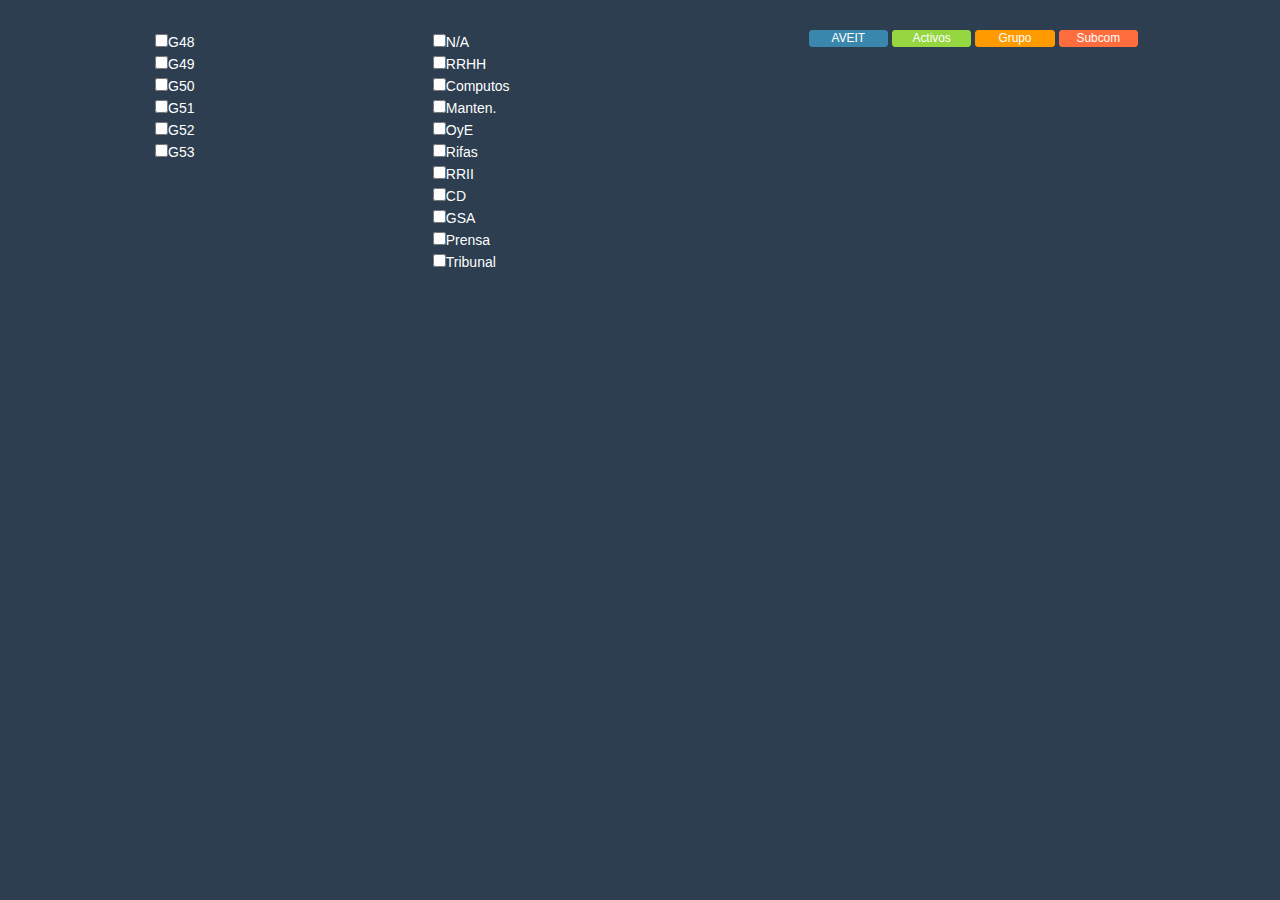
<file: calendario/index.html>
<!DOCTYPE html>
<html>
<head>
	<title>Calendario</title>
	<meta charset='utf-8' />
	<meta http-equiv="X-UA-Compatible" content="IE=edge">
	<meta name="viewport" content="width=device-width, initial-scale=1">
	<link rel='stylesheet' href='cupertino/jquery-ui.min.css' />
	<link rel='stylesheet' href='loader.css' />
	<link rel='stylesheet' href='../css/bootstrap.min.css' />
	<link href='fullcalendar.css' rel='stylesheet' />
	<script src='moment.min.js'></script>
	<script src='../js/jquery-1.10.2.js'></script>
	<script src='../js/bootstrap.min.js'></script>
	<script src='fullcalendar.min.js'></script>
	<script src='es.js'></script>
	<script>

		var date = new Date();
		var dias = ["Domingo","Lunes","Martes","Miércoles","Jueves","Viernes","Sábado"];
	    var meses = ["Enero","Febrero","Marzo","Abril","Mayo","Junio","Julio","Agosto","Septiembre","Octubre","Noviembre","Diciembre"];
		$(document).ready(function() {
			$('#grupos > div > input').click(function(){
				$('#grupos > div').toggle();
				$(this).parent().toggle();
				validar();
			});
			$('#subcomisiones > div > input').click(function(){
				$('#subcomisiones > div').toggle();
				$(this).parent().toggle();
				validar();
			});
		});

		function validar(){
			var arr = new Array();
			$('form > div > input').each(function(){
				if($(this).prop('checked'))
					arr.push($(this).val()); 
			});

			if(arr.length == 2){
				$('#contenedorCalendario').html("<div id='calendar'></div>"); 
				getEventos(arr[0],arr[1]); 
			}	
		}

		function getEventos(grupo, subcomision){
			$('#calendar').fullCalendar({
				theme: true,
				header: {
					left: 'prev,next',
					center: 'title',
					right: null
				},
				defaultDate: date,
				editable: false,
				eventLimit: true, // allow "more" link when too many events
				events: {
					url: 'get-events.php?grupo='+grupo+'&sub='+subcomision,
					error: function() {
						//$('#script-warning').show();
					}
				},
				loading: function(bool) {
					$('#floatingCirclesG').toggle(bool);
					$('#pantalla').toggle(bool);
				},
				 eventClick: function(calEvent, jsEvent, view) {
				 	var inicio;
				 	var fin = "";
				 	inicio = new Date(calEvent.start);
				 	if(calEvent.end!=null)
	                	var fin = new Date(calEvent.end); 
				 	$("#tituloModal").html(calEvent.title);
				 	var minutos;
				 	if(inicio.getMinutes()<10) minutos = "0"+inicio.getMinutes();
				 	else minutos = inicio.getMinutes()+"";
				 	$("#bodyModal").html("<p>"+dias[inicio.getDay()]+" "+inicio.getDate()+" de "+meses[inicio.getMonth()]+"</p>"+(inicio.getHours()+3)+":"+minutos+"hs");
				 	if(fin!=""){
				 		if(fin.getMinutes()<10) minutos = "0"+fin.getMinutes();
				 		else minutos = fin.getMinutes()+"";
				 		$("#bodyModal").append(" - "+(fin.getHours()+3)+":"+minutos+"hs");
				 	}
				 		$("#bodyModal").append("<p>"+calEvent.desc+"</p>");
					$('#myModal').modal('show');
				 }
			});
		}

	</script>
	<style>

		body {
			margin: 0;
			padding: 0;
			font-family: "Lucida Grande",Helvetica,Arial,Verdana,sans-serif;
			font-size: 14px;		
	    	background-color: #2c3e50;
	    	color: white;
		}
		
		#script-warning {
			display: none;
			background: #eee;
			position: absolute;
			border-bottom: 1px solid #ddd;
			padding: 0 10px;
			line-height: 40px;
			text-align: center;
			font-weight: bold;
			font-size: 12px;
			color: red;
		}
		.fc-event-container{
			cursor: pointer;
		}
		.container-fluid{
			margin-top: 30px;
			margin-bottom: 5px; 
		}

		#floatingCirclesG {
			display: none;
			position: absolute;
			top: 40%;
			left: 44%;
			z-index: 10;
		}
		#calendar {		
			max-width: 1000px;
			margin: 0 auto;
		}
		.fc-day-grid-event > .fc-content{
			max-height: 30px;
			white-space: normal;		
		}
		#pantalla{
			display: none;
			position: absolute;
			right: 0;
			left: 0;
			top: 0;
			bottom: 0;
			z-index: 9;
			background-color: rgba(0,0,0,0.8);		
		}
		#formularios{
			margin-bottom: 30px;
		}
		#formularios > .row{
			max-width: 1000px;
			margin: 0 auto;
		}
		#referencia > .row > div{
			margin-bottom: 2px;		
			padding: 0 2px;
			text-align: center;
		}
		.ui-state-active{
			font-weight: normal;
		}
		.modal-content{
			color: black;
		}
	</style>

</head>
<body>
	<div id="pantalla"></div>
	<div id="floatingCirclesG">
		<div id="frotateG_01" class="f_circleG"></div>
		<div id="frotateG_02" class="f_circleG"></div>
		<div id="frotateG_03" class="f_circleG"></div>
		<div id="frotateG_04" class="f_circleG"></div>
		<div id="frotateG_05" class="f_circleG"></div>
		<div id="frotateG_06" class="f_circleG"></div>
		<div id="frotateG_07" class="f_circleG"></div>
		<div id="frotateG_08" class="f_circleG"></div>
	</div>
	<div id='script-warning'><code>php/get-events.php</code> must be running.</div>
	<div class="container-fluid">
		<div class="row">
			<div class="col-xs-12" id="formularios">
				<div class="row">
					<div class="col-xs-8">
						<div class="row">
							<div class="col-xs-5">
								<form id="grupos">
									<div><input value="48" type="checkbox">G48</div>
									<div><input value="49" type="checkbox">G49</div>
									<div><input value="50" type="checkbox">G50</div>
									<div><input value="51" type="checkbox">G51</div>
									<div><input value="52" type="checkbox">G52</div>
									<div><input value="53" type="checkbox">G53</div>
								</form>
							</div>
							<div class="col-xs-7">
								<form id="subcomisiones">
									<div><input value="0" type="checkbox">N/A</div>
									<div><input value="6" type="checkbox">RRHH</div>
									<div><input value="2" type="checkbox">Computos</div>
									<div><input value="4" type="checkbox">Manten.</div>
									<div><input value="9" type="checkbox">OyE</div>
									<div><input value="8" type="checkbox">Rifas</div>
									<div><input value="7" type="checkbox">RRII</div>
									<div><input value="1" type="checkbox">CD</div>
									<div><input value="3" type="checkbox">GSA</div>
									<div><input value="11" type="checkbox">Prensa</div>
									<div><input value="10" type="checkbox">Tribunal</div>
								</form>
							</div>
						</div>
					</div>
					<div class="col-xs-4" id="referencia">
						<div class="row">
							<div class="col-sm-3 col-xs-6"><div class="fc-event">AVEIT</div></div>
							<div class="col-sm-3 col-xs-6"><div class="fc-event" style="background-color:#95D641;border-color:#95D641">Activos</div></div>
							<div class="col-sm-3 col-xs-6"><div class="fc-event" style="background-color:#FF9B00;border-color:#FF9B00">Grupo</div></div>
							<div class="col-sm-3 col-xs-6"><div class="fc-event" style="background-color:#FF6D3F;border-color:#FF6D3F">Subcom</div></div>
						</div>
					</div>
				</div>
			</div>
		</div>
		<div class="row">
			<div id="contenedorCalendario" class="col-xs-12">
				<div id='calendar'></div>
			</div>
		</div>
	</div>
	<div id="myModal" class="modal fade bs-example-modal-sm" tabindex="-1" role="dialog" aria-labelledby="mySmallModalLabel" aria-hidden="true">
	  <div class="modal-dialog modal-sm">
	    <div class="modal-content">
		    <div class="modal-header">
	        	<button type="button" class="close" data-dismiss="modal"><span aria-hidden="true">&times;</span><span class="sr-only">Close</span></button>
	        	<h4 id="tituloModal" class="modal-title"></h4>
	      	</div>
	      	<div id="bodyModal" class="modal-body">
	        	<p></p>
	      	</div>
	    </div>
	  </div>
	</div>
</body>
</html>
</file>
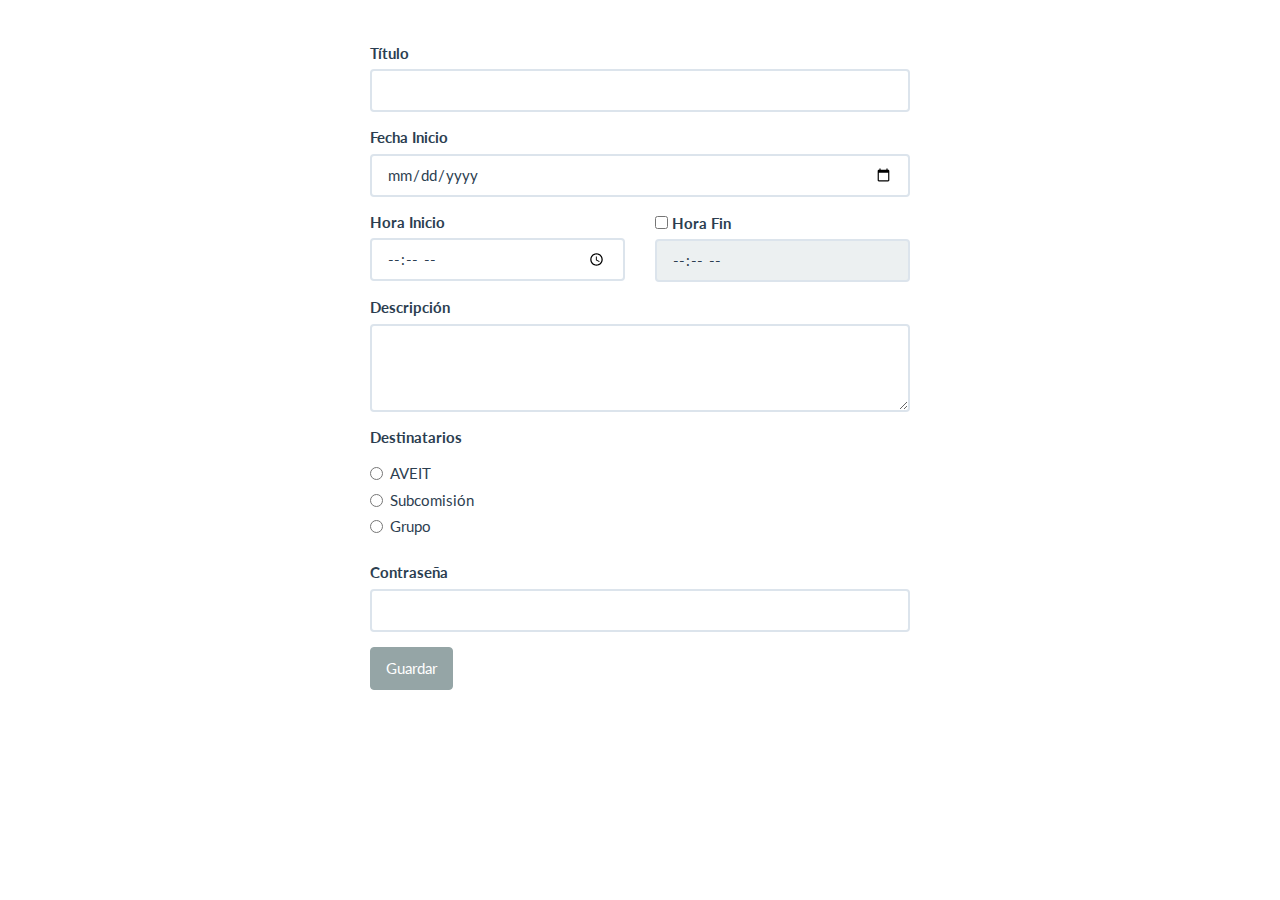
<file: calendario/nuevo.html>
<html>
<head>
	<title>Nuevo Evento</title>
	<meta charset='utf-8' />
	<meta http-equiv="X-UA-Compatible" content="IE=edge">
	<meta name="viewport" content="width=device-width, initial-scale=1">
	<link rel='stylesheet' href='../css/bootstrap.min.css' />
</head>
<body>
	<div class="container">
		<br><br>
		<form method="POST" action="guardarEvento.php" class="col-lg-6 col-lg-offset-3 col-sm-8 col-sm-offset-2">
		  	<div class="form-group">
			    <label for="titulo">Título</label>
			    <input type="text" class="form-control" id="titulo" name="titulo" required>
		  	</div>
			<div class="form-group">
		    	<label for="fecha_inicio">Fecha Inicio</label>
		    	<input type="date" class="form-control" id="fecha_inicio" name="fecha_inicio" required>
		  	</div>
			<div class="row">
				<div class="form-group col-xs-6">
				    <label for="fecha_inicio">Hora Inicio</label>
				    <input type="time" class="form-control" id="hora_inicio" name="hora_inicio">
				</div>		  
				<div class="form-group col-xs-6">
				    <input type="checkbox" id="ch" onclick="change();">
				    <label for="fecha_inicio">Hora Fin</label>
					<input type="time" class="form-control" id="hora_fin" name="hora_fin" disabled>
				</div>
			</div>
			<div class="form-group">
			    <label for="descripcion">Descripción</label>
			 	<textarea class="form-control" id="descripcion" name="descripcion" rows="3" required></textarea>
			</div>
			<div class="row">
			  	<div class="form-group col-xs-6" onclick="change2();">
			    	<label for="destinatario">Destinatarios</label>
			    	<div class="radio">
					  <label>
					    <input type="radio" name="destinatario" id="aveit" value="1">
					    AVEIT
					  </label>
					</div>
					<div class="radio">
					  <label>
					    <input type="radio" name="destinatario" id="sub" value="3">
					    Subcomisión
					  </label>
					</div>
					<div class="radio">
					  <label>
					    <input type="radio" name="destinatario" id="grupo" value="2">
					    Grupo
					  </label>
					</div>
			  	</div>
			  	<div class="form-group group col-xs-6" id="subcomisiones" style="display:none;">				
			  		<br>
			  		<div><input name="6" type="checkbox"> RRHH</div>
			  		<div><input name="2" type="checkbox"> Computos</div>
			  		<div><input name="4" type="checkbox"> Manten.</div>
			  		<div><input name="9" type="checkbox"> OyE</div>
			  		<div><input name="8" type="checkbox"> Rifas</div>
			  		<div><input name="7" type="checkbox"> RRII</div>
			  		<div><input name="1" type="checkbox"> CD</div>
			  		<div><input name="3" type="checkbox"> GSA</div>
			  		<div><input name="11" type="checkbox"> Prensa</div>
			  		<div><input name="10" type="checkbox"> Tribunal</div>
			  	</div>
			  	<div class="form-group group col-xs-6" id="grupos" style="display:none;">				
			  		<br>
			  		<div><input name="48" type="checkbox"> 48</div>
			  		<div><input name="49" type="checkbox"> 49</div>
			  		<div><input name="50" type="checkbox"> 50</div>
			  		<div><input name="51" type="checkbox"> 51</div>
			  		<div><input name="52" type="checkbox"> 52</div>
			  		<div><input name="53" type="checkbox"> 53</div>
			  	</div>
		    </div>
		    <div class="form-group">
			    <label for="pass">Contraseña</label>
			    <input type="password" class="form-control" id="pass" name="pass" required>
		  	</div>
		  	<button type="submit" class="btn btn-default">Guardar</button>
		</form>
	</div>
	<script type="text/javascript">
		function change(){
			if(document.getElementById("ch").checked == true)
				document.getElementById("hora_fin").disabled = false;				
			else
				document.getElementById("hora_fin").disabled = true;	
		}
		function change2(){
			if(document.getElementById("aveit").checked == true){
				document.getElementById("subcomisiones").style.display = "none";	
				document.getElementById("grupos").style.display = "none";	
			}			
			else if(document.getElementById("sub").checked == true){
				document.getElementById("subcomisiones").style.display = "block";	
				document.getElementById("grupos").style.display = "none";
			}
			else if(document.getElementById("grupo").checked == true){
				document.getElementById("subcomisiones").style.display = "none";	
				document.getElementById("grupos").style.display = "block";
			}
		}
		
		var loc = document.location.href;
	    if(loc.indexOf('?')>0){
	        var status = loc.substr(-1);
			switch(status){
	            case "0": alert("Contraseña incorrecta"); break;
	            case "1": alert("Debe indicar un Destinatario"); break;
	            case "2": alert("Debe indicar al menos un Grupo"); break;
	            case "3": alert("Debe indicar al menos una Subcomision"); break;
	            case "4": alert("Registrado con exito!"); break;
	        }
	    }	   
	</script>
</body>
</html>
</file>
<file: css/freelancer.css>
body {
    overflow-x: hidden;
}

p {
    font-size: 20px;
}

p.small {
    font-size: 16px;
}

a,
a:hover,
a:focus,
a:active,
a.active {
    outline: 0;
    color: #2dbce6;
}

h1,
h2,
h3,
h4,
h5,
h6 {
    text-transform: uppercase;
    font-family: Montserrat,"Helvetica Neue",Helvetica,Arial,sans-serif;
    font-weight: 700;
}

hr.star-light,
hr.star-primary {
    margin: 25px auto 30px;
    padding: 0;
    max-width: 250px;
    border: 0;
    border-top: solid 5px;
    text-align: center;
}

hr.star-light:after,
hr.star-primary:after {
    content: "\f005";
    display: inline-block;
    position: relative;
    top: -.8em;
    padding: 0 .25em;
    font-family: FontAwesome;
    font-size: 2em;
}

hr.star-light {
    border-color: #fff;
}

hr.star-light:after {
    color: #fff;
    background-color: #2dbce6;
}

hr.star-primary {
    border-color: #2c3e50;
}

hr.star-primary:after {
    color: #2c3e50;
    background-color: #fff;
}

.img-centered {
    margin: 0 auto;
}

header {
    text-align: center;
    color: #fff;
    background: #2dbce6;
}

header .container {
    padding-top: 100px;
    padding-bottom: 50px;
}

header img {
    display: block;
    margin: 0 auto 20px;
}

header .intro-text .name {
    display: block;
    text-transform: uppercase;
    font-family: Montserrat,"Helvetica Neue",Helvetica,Arial,sans-serif;
    font-size: 2em;
    font-weight: 700;
}

header .intro-text .skills {
    font-size: 1.25em;
    font-weight: 300;
}

@media(min-width:768px) {
    header .container {
        padding: 200px 0 100px;
    }

    header .intro-text .name {
        font-size: 5em;
    }

    header .intro-text .skills {
        font-size: 1.75em;
    }
}

@media(min-width:768px) {
    .navbar-fixed-top {
        padding: 25px 0;
        -webkit-transition: padding .3s;
        -moz-transition: padding .3s;
        transition: padding .3s;
    }

    .navbar-fixed-top .navbar-brand {
        font-size: 2em;
        -webkit-transition: all .3s;
        -moz-transition: all .3s;
        transition: all .3s;
    }

    .navbar-fixed-top.navbar-shrink {
        padding: 10px 0;
    }

    .navbar-fixed-top.navbar-shrink .navbar-brand {
        font-size: 1.5em;
    }
}

.navbar {
    text-transform: uppercase;
    font-family: Montserrat,"Helvetica Neue",Helvetica,Arial,sans-serif;
    font-weight: 700;
}

.navbar a:focus {
    outline: 0;
}

.navbar .navbar-nav {
    letter-spacing: 1px;
}

.navbar .navbar-nav li a:focus {
    outline: 0;
}

.navbar-default,
.navbar-inverse {
    border: 0;
}

section {
    padding: 100px 0;
}

section h2 {
    margin: 0;
    font-size: 3em;
}

section.success {
    color: #fff;
    background: #2dbce6;
}

@media(max-width:767px) {
    section {
        padding: 75px 0;
    }

    section.first {
        padding-top: 75px;
    }
}

#portfolio .portfolio-item {
    right: 0;
    margin: 0 0 15px;
}

#portfolio .portfolio-item .portfolio-link {
    display: block;
    position: relative;
    margin: 0 auto;
    max-width: 400px;
}

#portfolio .portfolio-item .portfolio-link .caption {
    position: absolute;
    margin-left: 11%;
    margin-top: 4%;
    width: 78%;
    height: 90%;
    opacity: 0;
    background: rgb(45,188, 230);
    -webkit-transition: all ease .5s;
    -moz-transition: all ease .5s;
    transition: all ease .5s;
    border-radius: 260px;
}

#portfolio .portfolio-item .portfolio-link .caption:hover {
    opacity: 1;
}

#portfolio .portfolio-item .portfolio-link .caption .caption-content {
    position: absolute;
    top: 50%;
    width: 100%;
    height: 20px;
    margin-top: -12px;
    text-align: center;
    font-size: 20px;
    color: #fff;
}

#portfolio .portfolio-item .portfolio-link .caption .caption-content i {
    margin-top: -12px;
}

#portfolio .portfolio-item .portfolio-link .caption .caption-content h3,
#portfolio .portfolio-item .portfolio-link .caption .caption-content h4 {
    margin: 0;
}

#portfolio * {
    z-index: 2;
}

@media(min-width:767px) {
    #portfolio .portfolio-item {
        margin: 0 0 30px;
    }
}

.btn-outline {
    margin-top: 15px;
    border: solid 2px #fff;
    font-size: 20px;
    color: #fff;
    background: 0 0;
    transition: all .3s ease-in-out;
}

.btn-outline:hover,
.btn-outline:focus,
.btn-outline:active,
.btn-outline.active {
    border: solid 2px #fff;
    color: #2dbce6;
    background: #fff;
}

.floating-label-form-group {
    position: relative;
    margin-bottom: 0;
    padding-bottom: .5em;
    border-bottom: 1px solid #eee;
}

.floating-label-form-group input,
.floating-label-form-group textarea {
    z-index: 1;
    position: relative;
    padding-right: 0;
    padding-left: 0;
    border: 0;
    border-radius: 0;
    font-size: 1.5em;
    background: 0 0;
    box-shadow: none!important;
    resize: none;
}

.floating-label-form-group label {
    display: block;
    z-index: 0;
    position: relative;
    top: 2em;
    margin: 0;
    font-size: .85em;
    line-height: 1.764705882em;
    vertical-align: middle;
    vertical-align: baseline;
    opacity: 0;
    -webkit-transition: top .3s ease,opacity .3s ease;
    -moz-transition: top .3s ease,opacity .3s ease;
    -ms-transition: top .3s ease,opacity .3s ease;
    transition: top .3s ease,opacity .3s ease;
}

.floating-label-form-group::not(:first-child) {
    padding-left: 14px;
    border-left: 1px solid #eee;
}

.floating-label-form-group-with-value label {
    top: 0;
    opacity: 1;
}

.floating-label-form-group-with-focus label {
    color: #18bc9c;
}

form .row:first-child .floating-label-form-group {
    border-top: 1px solid #eee;
}

footer {
    color: #fff;
}

footer h3 {
    margin-bottom: 30px;
}

footer .footer-above {
    padding-top: 50px;
    background-color: #2c3e50;
}

footer .footer-col {
    margin-bottom: 50px;
}

footer .footer-below {
    padding: 25px 0;
    background-color: #233140;
}

.btn-social {
    display: inline-block;
    width: 50px;
    height: 50px;
    border: 2px solid #fff;
    border-radius: 100%;
    text-align: center;
    font-size: 20px;
    line-height: 45px;
}

.btn:focus,
.btn:active,
.btn.active {
    outline: 0;
}

.scroll-top {
    z-index: 1049;
    position: fixed;
    right: 2%;
    bottom: 2%;
    width: 50px;
    height: 50px;
}

.scroll-top .btn {
    width: 50px;
    height: 50px;
    border-radius: 100%;
    font-size: 20px;
    line-height: 28px;
}

.scroll-top .btn:focus {
    outline: 0;
}

.portfolio-modal .modal-content {
    padding: 75px 0;
    min-height: 100%;
    border: 0;
    border-radius: 0;
    text-align: center;
    background-clip: border-box;
    -webkit-box-shadow: none;
    box-shadow: none;
}

.portfolio-modal .modal-content h2 {
    margin: 0;
    font-size: 3em;
}

.portfolio-modal .modal-content img {
    margin-bottom: 30px;
}

.portfolio-modal .modal-content .item-details {
    margin: 30px 0;
}

.portfolio-modal .close-modal {
    position: absolute;
    top: 25px;
    right: 25px;
    width: 75px;
    height: 75px;
    background-color: transparent;
    cursor: pointer;
}

.portfolio-modal .close-modal:hover {
    opacity: .3;
}

.portfolio-modal .close-modal .lr {
    z-index: 1051;
    width: 1px;
    height: 50px;
    margin-left: 35px;
    background-color: #2c3e50;
    -webkit-transform: rotate(45deg);
    -ms-transform: rotate(45deg);
    transform: rotate(45deg);
}

.portfolio-modal .close-modal .lr .rl {
    z-index: 1052;
    width: 1px;
    height: 50px;
    background-color: #2c3e50;
    -webkit-transform: rotate(90deg);
    -ms-transform: rotate(90deg);
    transform: rotate(90deg);
}

.azul{
    background-color: #2c3e50;
    border-color: #2c3e50;
}
.azul:hover{
    background-color: #233140;
    border-color: #233140;
}
#about > div > div > div > p{
    font-size: 18px;
}
.navbar-default {
background-color: #233140;
}
#portfolio{
    background-color: #2c3e50;
    color: #FFF;
}
#portfolio > div > div > div> hr.star-primary {
border-color: #FFF;
}
#portfolio > div > div > div> hr.star-primary:after {
color: #FFF;
background-color: #2c3e50;
}
.tamano{
    font-size: 17px;
}
.modal-content > div > div > div > div > p{
    font-size: 18px;
}
.listas{
    font-size: 18px;    
}
.white{
    color: #FFF;
    font-size: 15px;
}
.white:hover{
    color: #2c3e50;
}
@media(max-width:450px) {
#subc{
    font-size: 2em;
}
</file>
<file: calendario/loader.css>
#floatingCirclesG{
	position:relative;
	width:128px;
	height:128px;
	-moz-transform:scale(0.6);
	-webkit-transform:scale(0.6);
	-ms-transform:scale(0.6);
	-o-transform:scale(0.6);
	transform:scale(0.6);
}

.f_circleG{
	position:absolute;
	background-color:#E5E5E5;
	height:23px;
	width:23px;
	-moz-border-radius:12px;
	-moz-animation-name:f_fadeG;
	-moz-animation-duration:0.64s;
	-moz-animation-iteration-count:infinite;
	-moz-animation-direction:linear;
	-webkit-border-radius:12px;
	-webkit-animation-name:f_fadeG;
	-webkit-animation-duration:0.64s;
	-webkit-animation-iteration-count:infinite;
	-webkit-animation-direction:linear;
	-ms-border-radius:12px;
	-ms-animation-name:f_fadeG;
	-ms-animation-duration:0.64s;
	-ms-animation-iteration-count:infinite;
	-ms-animation-direction:linear;
	-o-border-radius:12px;
	-o-animation-name:f_fadeG;
	-o-animation-duration:0.64s;
	-o-animation-iteration-count:infinite;
	-o-animation-direction:linear;
	border-radius:12px;
	animation-name:f_fadeG;
	animation-duration:0.64s;
	animation-iteration-count:infinite;
	animation-direction:linear;
}

#frotateG_01{
	left:0;
	top:52px;
	-moz-animation-delay:0.24s;
	-webkit-animation-delay:0.24s;
	-ms-animation-delay:0.24s;
	-o-animation-delay:0.24s;
	animation-delay:0.24s;
}

#frotateG_02{
	left:15px;
	top:15px;
	-moz-animation-delay:0.32s;
	-webkit-animation-delay:0.32s;
	-ms-animation-delay:0.32s;
	-o-animation-delay:0.32s;
	animation-delay:0.32s;
}

#frotateG_03{
	left:52px;
	top:0;
	-moz-animation-delay:0.4s;
	-webkit-animation-delay:0.4s;
	-ms-animation-delay:0.4s;
	-o-animation-delay:0.4s;
	animation-delay:0.4s;
}

#frotateG_04{
	right:15px;
	top:15px;
	-moz-animation-delay:0.48s;
	-webkit-animation-delay:0.48s;
	-ms-animation-delay:0.48s;
	-o-animation-delay:0.48s;
	animation-delay:0.48s;
}

#frotateG_05{
	right:0;
	top:52px;
	-moz-animation-delay:0.56s;
	-webkit-animation-delay:0.56s;
	-ms-animation-delay:0.56s;
	-o-animation-delay:0.56s;
	animation-delay:0.56s;
}

#frotateG_06{
	right:15px;
	bottom:15px;
	-moz-animation-delay:0.64s;
	-webkit-animation-delay:0.64s;
	-ms-animation-delay:0.64s;
	-o-animation-delay:0.64s;
	animation-delay:0.64s;
}

#frotateG_07{
	left:52px;
	bottom:0;
	-moz-animation-delay:0.72s;
	-webkit-animation-delay:0.72s;
	-ms-animation-delay:0.72s;
	-o-animation-delay:0.72s;
	animation-delay:0.72s;
}

#frotateG_08{
	left:15px;
	bottom:15px;
	-moz-animation-delay:0.8s;
	-webkit-animation-delay:0.8s;
	-ms-animation-delay:0.8s;
	-o-animation-delay:0.8s;
	animation-delay:0.8s;
}

@-moz-keyframes f_fadeG{
	0%{
		background-color:#000000
	}

	100%{
		background-color:#AFAFAF
	}

}

@-webkit-keyframes f_fadeG{
	0%{
		background-color:#000000
	}

	100%{
		background-color:#AFAFAF
	}

}

@-ms-keyframes f_fadeG{
	0%{
		background-color:#000000
	}

	100%{
		background-color:#AFAFAF
	}

}

@-o-keyframes f_fadeG{
	0%{
		background-color:#000000
	}

	100%{
		background-color:#AFAFAF
	}

}

@keyframes f_fadeG{
	0%{
		background-color:#000000
	}

	100%{
		background-color:#AFAFAF
	}

}
</file>
<file: calendario/fullcalendar.css>
/*!
 * FullCalendar v2.2.3 Stylesheet
 * Docs & License: http://arshaw.com/fullcalendar/
 * (c) 2013 Adam Shaw
 */


.fc {
	direction: ltr;
	text-align: left;
}

.fc-rtl {
	text-align: right;
}

body .fc { /* extra precedence to overcome jqui */
	font-size: 1em;
}


/* Colors
--------------------------------------------------------------------------------------------------*/

.fc-unthemed th,
.fc-unthemed td,
.fc-unthemed hr,
.fc-unthemed thead,
.fc-unthemed tbody,
.fc-unthemed .fc-row,
.fc-unthemed .fc-popover {
	border-color: #ddd;
}

.fc-unthemed .fc-popover {
	background-color: #fff;
}

.fc-unthemed hr,
.fc-unthemed .fc-popover .fc-header {
	background: #eee;
}

.fc-unthemed .fc-popover .fc-header .fc-close {
	color: #666;
}

.fc-unthemed .fc-today {
	background: #fcf8e3;
}

.fc-highlight { /* when user is selecting cells */
	background: #bce8f1;
	opacity: .3;
	filter: alpha(opacity=30); /* for IE */
}

.fc-bgevent { /* default look for background events */
	background: rgb(143, 223, 130);
	opacity: .3;
	filter: alpha(opacity=30); /* for IE */
}

.fc-nonbusiness { /* default look for non-business-hours areas */
	/* will inherit .fc-bgevent's styles */
	background: #ccc;
}


/* Icons (inline elements with styled text that mock arrow icons)
--------------------------------------------------------------------------------------------------*/

.fc-icon {
	display: inline-block;
	font-size: 2em;
	line-height: .5em;
	height: .5em; /* will make the total height 1em */
	font-family: "Courier New", Courier, monospace;
}

.fc-icon-left-single-arrow:after {
	content: "\02039";
	font-weight: bold;
}

.fc-icon-right-single-arrow:after {
	content: "\0203A";
	font-weight: bold;
}

.fc-icon-left-double-arrow:after {
	content: "\000AB";
}

.fc-icon-right-double-arrow:after {
	content: "\000BB";
}

.fc-icon-x:after {
	content: "\000D7";
}


/* Buttons (styled <button> tags, normalized to work cross-browser)
--------------------------------------------------------------------------------------------------*/

.fc button {
	/* force height to include the border and padding */
	-moz-box-sizing: border-box;
	-webkit-box-sizing: border-box;
	box-sizing: border-box;

	/* dimensions */
	margin: 0;
	height: 2em;
	padding: 0 .5em;

	/* text & cursor */
	font-size: 0.85em; /* normalize */
	white-space: nowrap;
	cursor: pointer;
}

/* Firefox has an annoying inner border */
.fc button::-moz-focus-inner { margin: 0; padding: 0; }
	
.fc-state-default { /* non-theme */
	border: 1px solid;
}

.fc-state-default.fc-corner-left { /* non-theme */
	border-top-left-radius: 4px;
	border-bottom-left-radius: 4px;
}

.fc-state-default.fc-corner-right { /* non-theme */
	border-top-right-radius: 4px;
	border-bottom-right-radius: 4px;
}

/* icons in buttons */

.fc button .fc-icon { /* non-theme */
	position: relative;
	top: .05em; /* seems to be a good adjustment across browsers */
	margin: 0 .1em;
}
	
/*
  button states
  borrowed from twitter bootstrap (http://twitter.github.com/bootstrap/)
*/

.fc-state-default {
	background-color: #f5f5f5;
	background-image: -moz-linear-gradient(top, #ffffff, #e6e6e6);
	background-image: -webkit-gradient(linear, 0 0, 0 100%, from(#ffffff), to(#e6e6e6));
	background-image: -webkit-linear-gradient(top, #ffffff, #e6e6e6);
	background-image: -o-linear-gradient(top, #ffffff, #e6e6e6);
	background-image: linear-gradient(to bottom, #ffffff, #e6e6e6);
	background-repeat: repeat-x;
	border-color: #e6e6e6 #e6e6e6 #bfbfbf;
	border-color: rgba(0, 0, 0, 0.1) rgba(0, 0, 0, 0.1) rgba(0, 0, 0, 0.25);
	color: #333;
	text-shadow: 0 1px 1px rgba(255, 255, 255, 0.75);
	box-shadow: inset 0 1px 0 rgba(255, 255, 255, 0.2), 0 1px 2px rgba(0, 0, 0, 0.05);
}

.fc-state-hover,
.fc-state-down,
.fc-state-active,
.fc-state-disabled {
	color: #333333;
	background-color: #e6e6e6;
}

.fc-state-hover {
	color: #333333;
	text-decoration: none;
	background-position: 0 -15px;
	-webkit-transition: background-position 0.1s linear;
	   -moz-transition: background-position 0.1s linear;
	     -o-transition: background-position 0.1s linear;
	        transition: background-position 0.1s linear;
}

.fc-state-down,
.fc-state-active {
	background-color: #cccccc;
	background-image: none;
	box-shadow: inset 0 2px 4px rgba(0, 0, 0, 0.15), 0 1px 2px rgba(0, 0, 0, 0.05);
}

.fc-state-disabled {
	cursor: default;
	background-image: none;
	opacity: 0.65;
	filter: alpha(opacity=65);
	box-shadow: none;
}


/* Buttons Groups
--------------------------------------------------------------------------------------------------*/

.fc-button-group {
	display: inline-block;
}

/*
every button that is not first in a button group should scootch over one pixel and cover the
previous button's border...
*/

.fc .fc-button-group > * { /* extra precedence b/c buttons have margin set to zero */
	float: left;
	margin: 0 0 0 -1px;
}

.fc .fc-button-group > :first-child { /* same */
	margin-left: 0;
}


/* Popover
--------------------------------------------------------------------------------------------------*/

.fc-popover {
	position: absolute;
	box-shadow: 0 2px 6px rgba(0,0,0,.15);
}

.fc-popover .fc-header {
	padding: 2px 4px;
}

.fc-popover .fc-header .fc-title {
	margin: 0 2px;
}

.fc-popover .fc-header .fc-close {
	cursor: pointer;
}

.fc-ltr .fc-popover .fc-header .fc-title,
.fc-rtl .fc-popover .fc-header .fc-close {
	float: left;
}

.fc-rtl .fc-popover .fc-header .fc-title,
.fc-ltr .fc-popover .fc-header .fc-close {
	float: right;
}

/* unthemed */

.fc-unthemed .fc-popover {
	border-width: 1px;
	border-style: solid;
}

.fc-unthemed .fc-popover .fc-header .fc-close {
	font-size: 25px;
	margin-top: 4px;
}

/* jqui themed */

.fc-popover > .ui-widget-header + .ui-widget-content {
	border-top: 0; /* where they meet, let the header have the border */
}


/* Misc Reusable Components
--------------------------------------------------------------------------------------------------*/

.fc hr {
	height: 0;
	margin: 0;
	padding: 0 0 2px; /* height is unreliable across browsers, so use padding */
	border-style: solid;
	border-width: 1px 0;
}

.fc-clear {
	clear: both;
}

.fc-bg,
.fc-bgevent-skeleton,
.fc-highlight-skeleton,
.fc-helper-skeleton {
	/* these element should always cling to top-left/right corners */
	position: absolute;
	top: 0;
	left: 0;
	right: 0;
}

.fc-bg {
	bottom: 0; /* strech bg to bottom edge */
}

.fc-bg table {
	height: 100%; /* strech bg to bottom edge */
}


/* Tables
--------------------------------------------------------------------------------------------------*/

.fc table {
	width: 100%;
	table-layout: fixed;
	border-collapse: collapse;
	border-spacing: 0;
	font-size: 1em; /* normalize cross-browser */
}

.fc th {
	text-align: center;
}

.fc th,
.fc td {
	border-style: solid;
	border-width: 1px;
	padding: 0;
	vertical-align: top;
}

.fc td.fc-today {
	border-style: double; /* overcome neighboring borders */
}


/* Fake Table Rows
--------------------------------------------------------------------------------------------------*/

.fc .fc-row { /* extra precedence to overcome themes w/ .ui-widget-content forcing a 1px border */
	/* no visible border by default. but make available if need be (scrollbar width compensation) */
	border-style: solid;
	border-width: 0;
}

.fc-row table {
	/* don't put left/right border on anything within a fake row.
	   the outer tbody will worry about this */
	border-left: 0 hidden transparent;
	border-right: 0 hidden transparent;

	/* no bottom borders on rows */
	border-bottom: 0 hidden transparent; 
}

.fc-row:first-child table {
	border-top: 0 hidden transparent; /* no top border on first row */
}


/* Day Row (used within the header and the DayGrid)
--------------------------------------------------------------------------------------------------*/

.fc-row {
	position: relative;
}

.fc-row .fc-bg {
	z-index: 1;
}

/* highlighting cells & background event skeleton */

.fc-row .fc-bgevent-skeleton,
.fc-row .fc-highlight-skeleton {
	bottom: 0; /* stretch skeleton to bottom of row */
}

.fc-row .fc-bgevent-skeleton table,
.fc-row .fc-highlight-skeleton table {
	height: 100%; /* stretch skeleton to bottom of row */
}

.fc-row .fc-highlight-skeleton td,
.fc-row .fc-bgevent-skeleton td {
	border-color: transparent;
}

.fc-row .fc-bgevent-skeleton {
	z-index: 2;

}

.fc-row .fc-highlight-skeleton {
	z-index: 3;
}

/*
row content (which contains day/week numbers and events) as well as "helper" (which contains
temporary rendered events).
*/

.fc-row .fc-content-skeleton {
	position: relative;
	z-index: 4;
	padding-bottom: 2px; /* matches the space above the events */
}

.fc-row .fc-helper-skeleton {
	z-index: 5;
}

.fc-row .fc-content-skeleton td,
.fc-row .fc-helper-skeleton td {
	/* see-through to the background below */
	background: none; /* in case <td>s are globally styled */
	border-color: transparent;

	/* don't put a border between events and/or the day number */
	border-bottom: 0;
}

.fc-row .fc-content-skeleton tbody td, /* cells with events inside (so NOT the day number cell) */
.fc-row .fc-helper-skeleton tbody td {
	/* don't put a border between event cells */
	border-top: 0;
}


/* Scrolling Container
--------------------------------------------------------------------------------------------------*/

.fc-scroller { /* this class goes on elements for guaranteed vertical scrollbars */
	overflow-y: scroll;
	overflow-x: hidden;
}

.fc-scroller > * { /* we expect an immediate inner element */
	position: relative; /* re-scope all positions */
	width: 100%; /* hack to force re-sizing this inner element when scrollbars appear/disappear */
	overflow: hidden; /* don't let negative margins or absolute positioning create further scroll */
}


/* Global Event Styles
--------------------------------------------------------------------------------------------------*/

.fc-event {
	position: relative; /* for resize handle and other inner positioning */
	display: block; /* make the <a> tag block */
	font-size: .85em;
	line-height: 1.3;
	border-radius: 3px;
	border: 1px solid #3a87ad; /* default BORDER color */
	background-color: #3a87ad; /* default BACKGROUND color */
	font-weight: normal; /* undo jqui's ui-widget-header bold */
}

/* overpower some of bootstrap's and jqui's styles on <a> tags */
.fc-event,
.fc-event:hover,
.ui-widget .fc-event {
	color: #fff; /* default TEXT color */
	text-decoration: none; /* if <a> has an href */
}

.fc-event[href],
.fc-event.fc-draggable {
	cursor: pointer; /* give events with links and draggable events a hand mouse pointer */
}

.fc-not-allowed, /* causes a "warning" cursor. applied on body */
.fc-not-allowed .fc-event { /* to override an event's custom cursor */
	cursor: not-allowed;
}


/* DayGrid events
----------------------------------------------------------------------------------------------------
We use the full "fc-day-grid-event" class instead of using descendants because the event won't
be a descendant of the grid when it is being dragged.
*/

.fc-day-grid-event {
	margin: 1px 2px 0; /* spacing between events and edges */
	padding: 0 1px;
}

/* events that are continuing to/from another week. kill rounded corners and butt up against edge */

.fc-ltr .fc-day-grid-event.fc-not-start,
.fc-rtl .fc-day-grid-event.fc-not-end {
	margin-left: 0;
	border-left-width: 0;
	padding-left: 1px; /* replace the border with padding */
	border-top-left-radius: 0;
	border-bottom-left-radius: 0;
}

.fc-ltr .fc-day-grid-event.fc-not-end,
.fc-rtl .fc-day-grid-event.fc-not-start {
	margin-right: 0;
	border-right-width: 0;
	padding-right: 1px; /* replace the border with padding */
	border-top-right-radius: 0;
	border-bottom-right-radius: 0;
}

.fc-day-grid-event > .fc-content { /* force events to be one-line tall */
	white-space: nowrap;
	overflow: hidden;
}

.fc-day-grid-event .fc-time {
	font-weight: bold;
}

/* resize handle (outside of fc-content, so can go outside of bounds) */

.fc-day-grid-event .fc-resizer {
	position: absolute;
	top: 0;
	bottom: 0;
	width: 7px;
}

.fc-ltr .fc-day-grid-event .fc-resizer {
	right: -3px;
	cursor: e-resize;
}

.fc-rtl .fc-day-grid-event .fc-resizer {
	left: -3px;
	cursor: w-resize;
}


/* Event Limiting
--------------------------------------------------------------------------------------------------*/

/* "more" link that represents hidden events */

a.fc-more {
	margin: 1px 3px;
	font-size: .85em;
	cursor: pointer;
	text-decoration: none;
}

a.fc-more:hover {
	text-decoration: underline;
}

.fc-limited { /* rows and cells that are hidden because of a "more" link */
	display: none;
}

/* popover that appears when "more" link is clicked */

.fc-day-grid .fc-row {
	z-index: 1; /* make the "more" popover one higher than this */
}

.fc-more-popover {
	z-index: 2;
	width: 220px;
}

.fc-more-popover .fc-event-container {
	padding: 10px;
}

/* Toolbar
--------------------------------------------------------------------------------------------------*/

.fc-toolbar {
	text-align: center;
	margin-bottom: 1em;
}

.fc-toolbar .fc-left {
	float: left;
}

.fc-toolbar .fc-right {
	float: right;
}

.fc-toolbar .fc-center {
	display: inline-block;
}

/* the things within each left/right/center section */
.fc .fc-toolbar > * > * { /* extra precedence to override button border margins */
	float: left;
	margin-left: .75em;
}

/* the first thing within each left/center/right section */
.fc .fc-toolbar > * > :first-child { /* extra precedence to override button border margins */
	margin-left: 0;
}
	
/* title text */

.fc-toolbar h2 {
	margin: 0;
}

/* button layering (for border precedence) */

.fc-toolbar button {
	position: relative;
}

.fc-toolbar .fc-state-hover,
.fc-toolbar .ui-state-hover {
	z-index: 2;
}
	
.fc-toolbar .fc-state-down {
	z-index: 3;
}

.fc-toolbar .fc-state-active,
.fc-toolbar .ui-state-active {
	z-index: 4;
}

.fc-toolbar button:focus {
	z-index: 5;
}


/* View Structure
--------------------------------------------------------------------------------------------------*/

/* undo twitter bootstrap's box-sizing rules. normalizes positioning techniques */
/* don't do this for the toolbar because we'll want bootstrap to style those buttons as some pt */
.fc-view-container *,
.fc-view-container *:before,
.fc-view-container *:after {
	-webkit-box-sizing: content-box;
	   -moz-box-sizing: content-box;
	        box-sizing: content-box;
}

.fc-view, /* scope positioning and z-index's for everything within the view */
.fc-view > table { /* so dragged elements can be above the view's main element */
	position: relative;
	z-index: 1;
}

/* BasicView
--------------------------------------------------------------------------------------------------*/

/* day row structure */

.fc-basicWeek-view .fc-content-skeleton,
.fc-basicDay-view .fc-content-skeleton {
	/* we are sure there are no day numbers in these views, so... */
	padding-top: 1px; /* add a pixel to make sure there are 2px padding above events */
	padding-bottom: 1em; /* ensure a space at bottom of cell for user selecting/clicking */
}

.fc-basic-view tbody .fc-row {
	min-height: 4em; /* ensure that all rows are at least this tall */
}

/* a "rigid" row will take up a constant amount of height because content-skeleton is absolute */

.fc-row.fc-rigid {
	overflow: hidden;
}

.fc-row.fc-rigid .fc-content-skeleton {
	position: absolute;
	top: 0;
	left: 0;
	right: 0;
}

/* week and day number styling */

.fc-basic-view .fc-week-number,
.fc-basic-view .fc-day-number {
	padding: 0 2px;
}

.fc-basic-view td.fc-week-number span,
.fc-basic-view td.fc-day-number {
	padding-top: 2px;
	padding-bottom: 2px;
}

.fc-basic-view .fc-week-number {
	text-align: center;
}

.fc-basic-view .fc-week-number span {
	/* work around the way we do column resizing and ensure a minimum width */
	display: inline-block;
	min-width: 1.25em;
}

.fc-ltr .fc-basic-view .fc-day-number {
	text-align: right;
}

.fc-rtl .fc-basic-view .fc-day-number {
	text-align: left;
}

.fc-day-number.fc-other-month {
	opacity: 0.3;
	filter: alpha(opacity=30); /* for IE */
	/* opacity with small font can sometimes look too faded
	   might want to set the 'color' property instead
	   making day-numbers bold also fixes the problem */
}

/* AgendaView all-day area
--------------------------------------------------------------------------------------------------*/

.fc-agenda-view .fc-day-grid {
	position: relative;
	z-index: 2; /* so the "more.." popover will be over the time grid */
}

.fc-agenda-view .fc-day-grid .fc-row {
	min-height: 3em; /* all-day section will never get shorter than this */
}

.fc-agenda-view .fc-day-grid .fc-row .fc-content-skeleton {
	padding-top: 1px; /* add a pixel to make sure there are 2px padding above events */
	padding-bottom: 1em; /* give space underneath events for clicking/selecting days */
}


/* TimeGrid axis running down the side (for both the all-day area and the slot area)
--------------------------------------------------------------------------------------------------*/

.fc .fc-axis { /* .fc to overcome default cell styles */
	vertical-align: middle;
	padding: 0 4px;
	white-space: nowrap;
}

.fc-ltr .fc-axis {
	text-align: right;
}

.fc-rtl .fc-axis {
	text-align: left;
}

.ui-widget td.fc-axis {
	font-weight: normal; /* overcome jqui theme making it bold */
}


/* TimeGrid Structure
--------------------------------------------------------------------------------------------------*/

.fc-time-grid-container, /* so scroll container's z-index is below all-day */
.fc-time-grid { /* so slats/bg/content/etc positions get scoped within here */
	position: relative;
	z-index: 1;
}

.fc-time-grid {
	min-height: 100%; /* so if height setting is 'auto', .fc-bg stretches to fill height */
}

.fc-time-grid table { /* don't put outer borders on slats/bg/content/etc */
	border: 0 hidden transparent;
}

.fc-time-grid > .fc-bg {
	z-index: 1;
}

.fc-time-grid .fc-slats,
.fc-time-grid > hr { /* the <hr> AgendaView injects when grid is shorter than scroller */
	position: relative;
	z-index: 2;
}

.fc-time-grid .fc-bgevent-skeleton,
.fc-time-grid .fc-content-skeleton {
	position: absolute;
	top: 0;
	left: 0;
	right: 0;
}

.fc-time-grid .fc-bgevent-skeleton {
	z-index: 3;
}

.fc-time-grid .fc-highlight-skeleton {
	z-index: 4;
}

.fc-time-grid .fc-content-skeleton {
	z-index: 5;
}

.fc-time-grid .fc-helper-skeleton {
	z-index: 6;
}


/* TimeGrid Slats (lines that run horizontally)
--------------------------------------------------------------------------------------------------*/

.fc-slats td {
	height: 1.5em;
	border-bottom: 0; /* each cell is responsible for its top border */
}

.fc-slats .fc-minor td {
	border-top-style: dotted;
}

.fc-slats .ui-widget-content { /* for jqui theme */
	background: none; /* see through to fc-bg */
}


/* TimeGrid Highlighting Slots
--------------------------------------------------------------------------------------------------*/

.fc-time-grid .fc-highlight-container { /* a div within a cell within the fc-highlight-skeleton */
	position: relative; /* scopes the left/right of the fc-highlight to be in the column */
}

.fc-time-grid .fc-highlight {
	position: absolute;
	left: 0;
	right: 0;
	/* top and bottom will be in by JS */
}


/* TimeGrid Event Containment
--------------------------------------------------------------------------------------------------*/

.fc-time-grid .fc-event-container, /* a div within a cell within the fc-content-skeleton */
.fc-time-grid .fc-bgevent-container { /* a div within a cell within the fc-bgevent-skeleton */
	position: relative;
}

.fc-ltr .fc-time-grid .fc-event-container { /* space on the sides of events for LTR (default) */
	margin: 0 2.5% 0 2px;
}

.fc-rtl .fc-time-grid .fc-event-container { /* space on the sides of events for RTL */
	margin: 0 2px 0 2.5%;
}

.fc-time-grid .fc-event,
.fc-time-grid .fc-bgevent {
	position: absolute;
	z-index: 1; /* scope inner z-index's */
}

.fc-time-grid .fc-bgevent {
	/* background events always span full width */
	left: 0;
	right: 0;
}


/* TimeGrid Event Styling
----------------------------------------------------------------------------------------------------
We use the full "fc-time-grid-event" class instead of using descendants because the event won't
be a descendant of the grid when it is being dragged.
*/

.fc-time-grid-event.fc-not-start { /* events that are continuing from another day */
	/* replace space made by the top border with padding */
	border-top-width: 0;
	padding-top: 1px;

	/* remove top rounded corners */
	border-top-left-radius: 0;
	border-top-right-radius: 0;
}

.fc-time-grid-event.fc-not-end {
	/* replace space made by the top border with padding */
	border-bottom-width: 0;
	padding-bottom: 1px;

	/* remove bottom rounded corners */
	border-bottom-left-radius: 0;
	border-bottom-right-radius: 0;
}

.fc-time-grid-event {
	overflow: hidden; /* don't let the bg flow over rounded corners */
}

.fc-time-grid-event > .fc-content { /* contains the time and title, but no bg and resizer */
	position: relative;
	z-index: 2; /* above the bg */
}

.fc-time-grid-event .fc-time,
.fc-time-grid-event .fc-title {
	padding: 0 1px;
}

.fc-time-grid-event .fc-time {
	font-size: .85em;
	white-space: nowrap;
}

.fc-time-grid-event .fc-bg {
	z-index: 1;
	background: #fff;
	opacity: .25;
	filter: alpha(opacity=25); /* for IE */
}

/* short mode, where time and title are on the same line */

.fc-time-grid-event.fc-short .fc-content {
	/* don't wrap to second line (now that contents will be inline) */
	white-space: nowrap;
}

.fc-time-grid-event.fc-short .fc-time,
.fc-time-grid-event.fc-short .fc-title {
	/* put the time and title on the same line */
	display: inline-block;
	vertical-align: top;
}

.fc-time-grid-event.fc-short .fc-time span {
	display: none; /* don't display the full time text... */
}

.fc-time-grid-event.fc-short .fc-time:before {
	content: attr(data-start); /* ...instead, display only the start time */
}

.fc-time-grid-event.fc-short .fc-time:after {
	content: "\000A0-\000A0"; /* seperate with a dash, wrapped in nbsp's */
}

.fc-time-grid-event.fc-short .fc-title {
	font-size: .85em; /* make the title text the same size as the time */
	padding: 0; /* undo padding from above */
}

/* resizer */

.fc-time-grid-event .fc-resizer {
	position: absolute;
	z-index: 3; /* above content */
	left: 0;
	right: 0;
	bottom: 0;
	height: 8px;
	overflow: hidden;
	line-height: 8px;
	font-size: 11px;
	font-family: monospace;
	text-align: center;
	cursor: s-resize;
}

.fc-time-grid-event .fc-resizer:after {
	content: "=";
}
</file>
